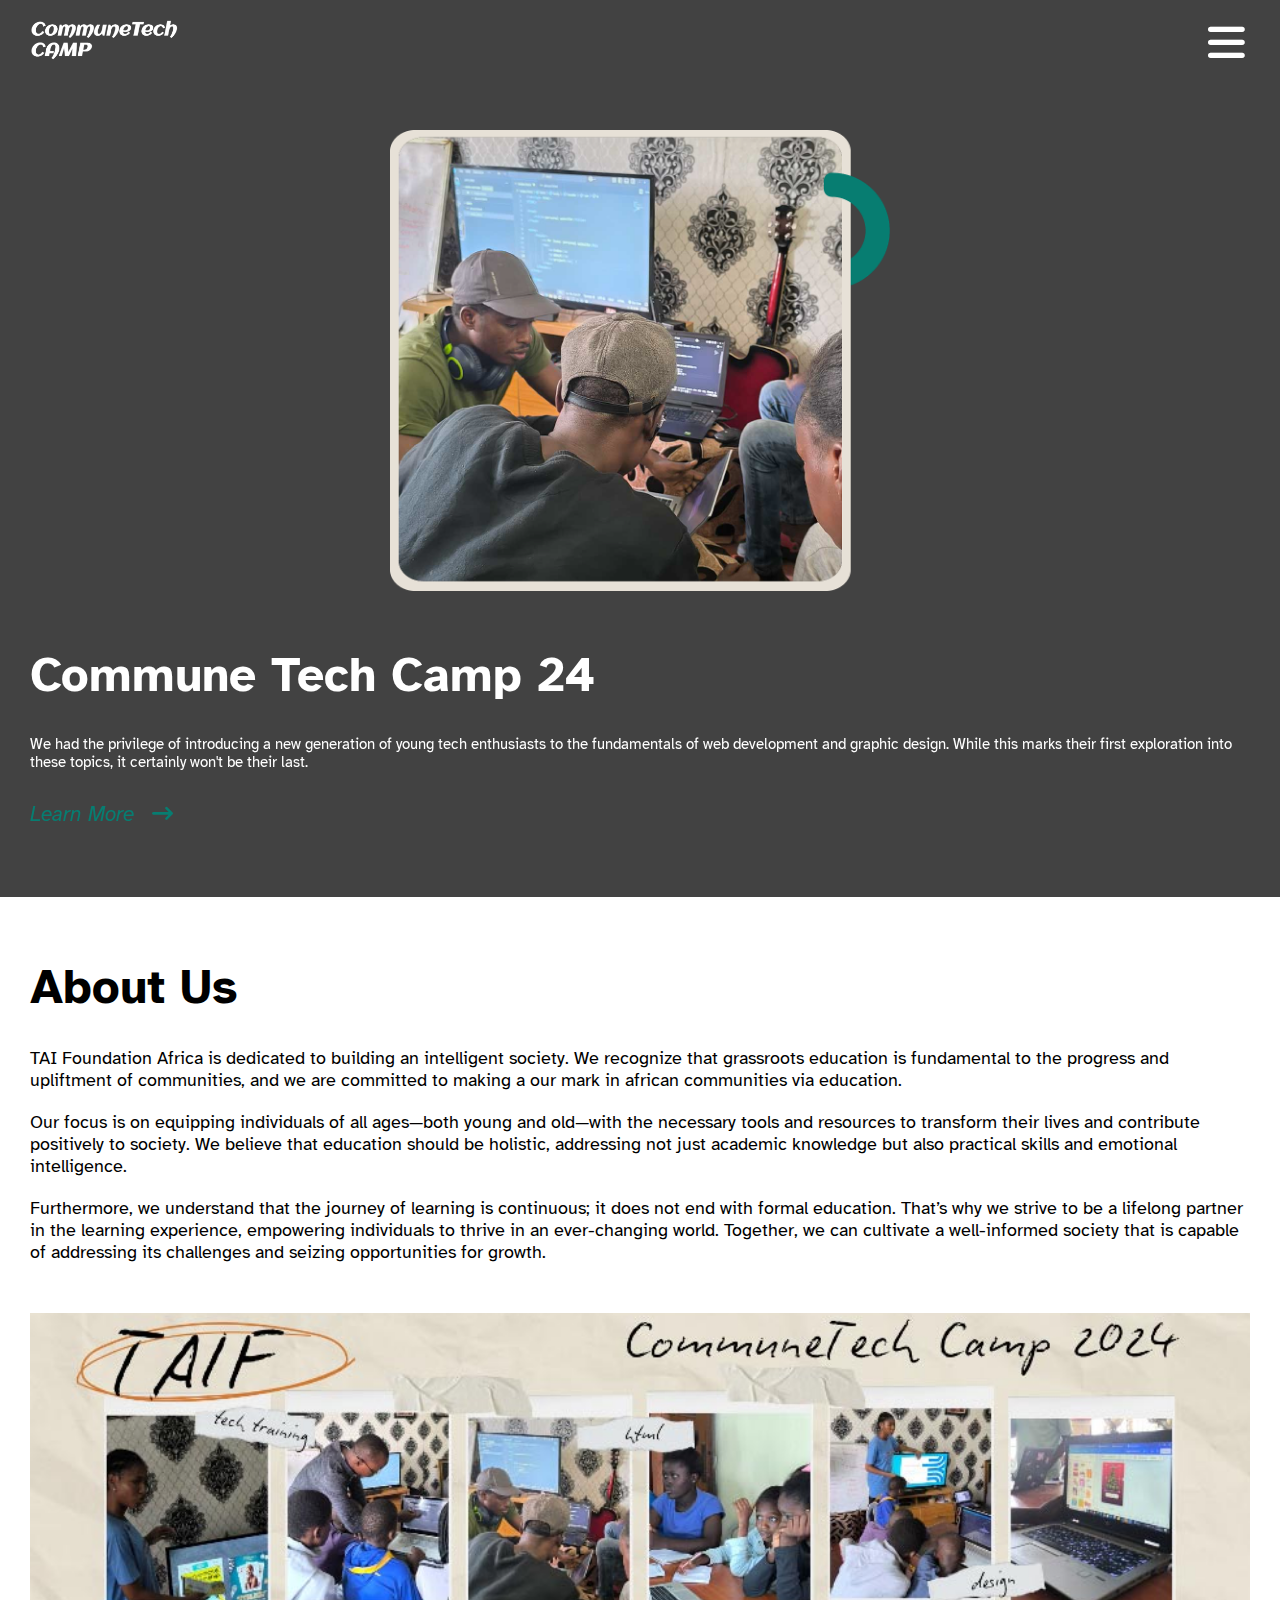
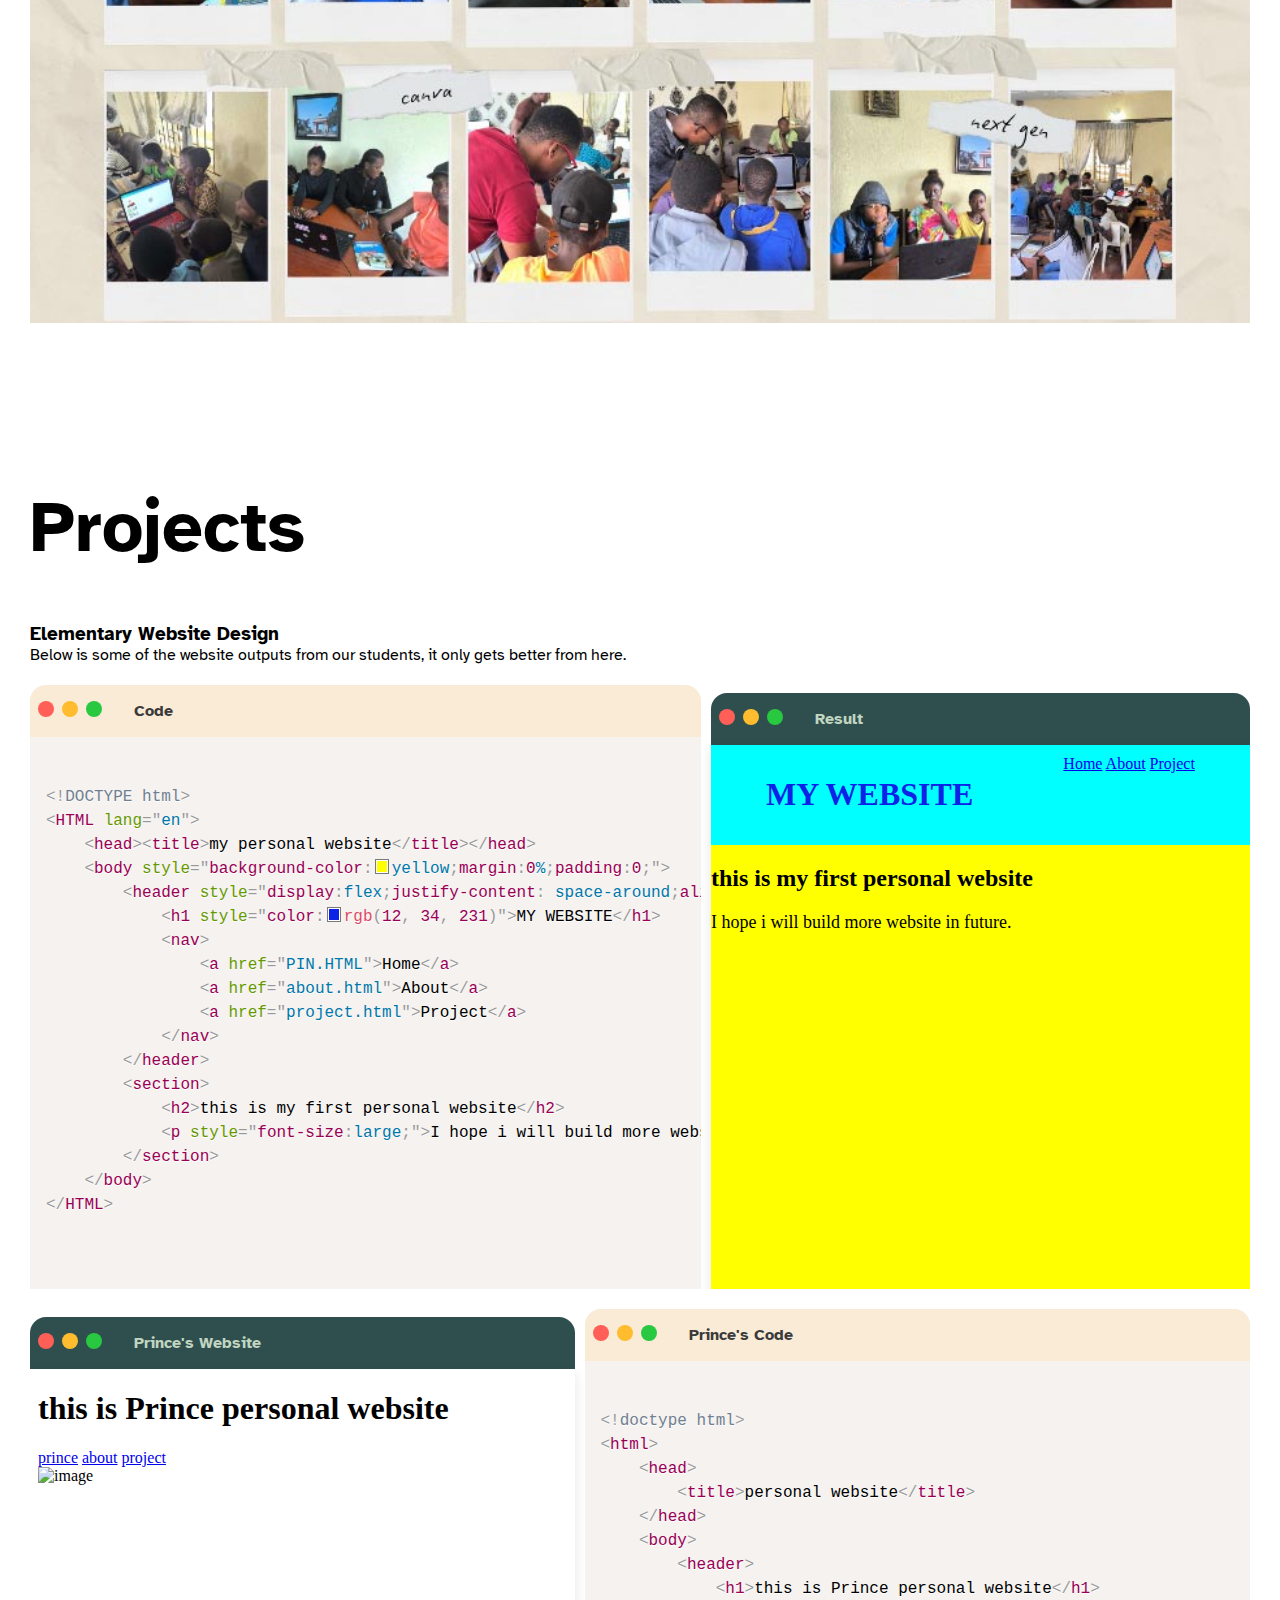
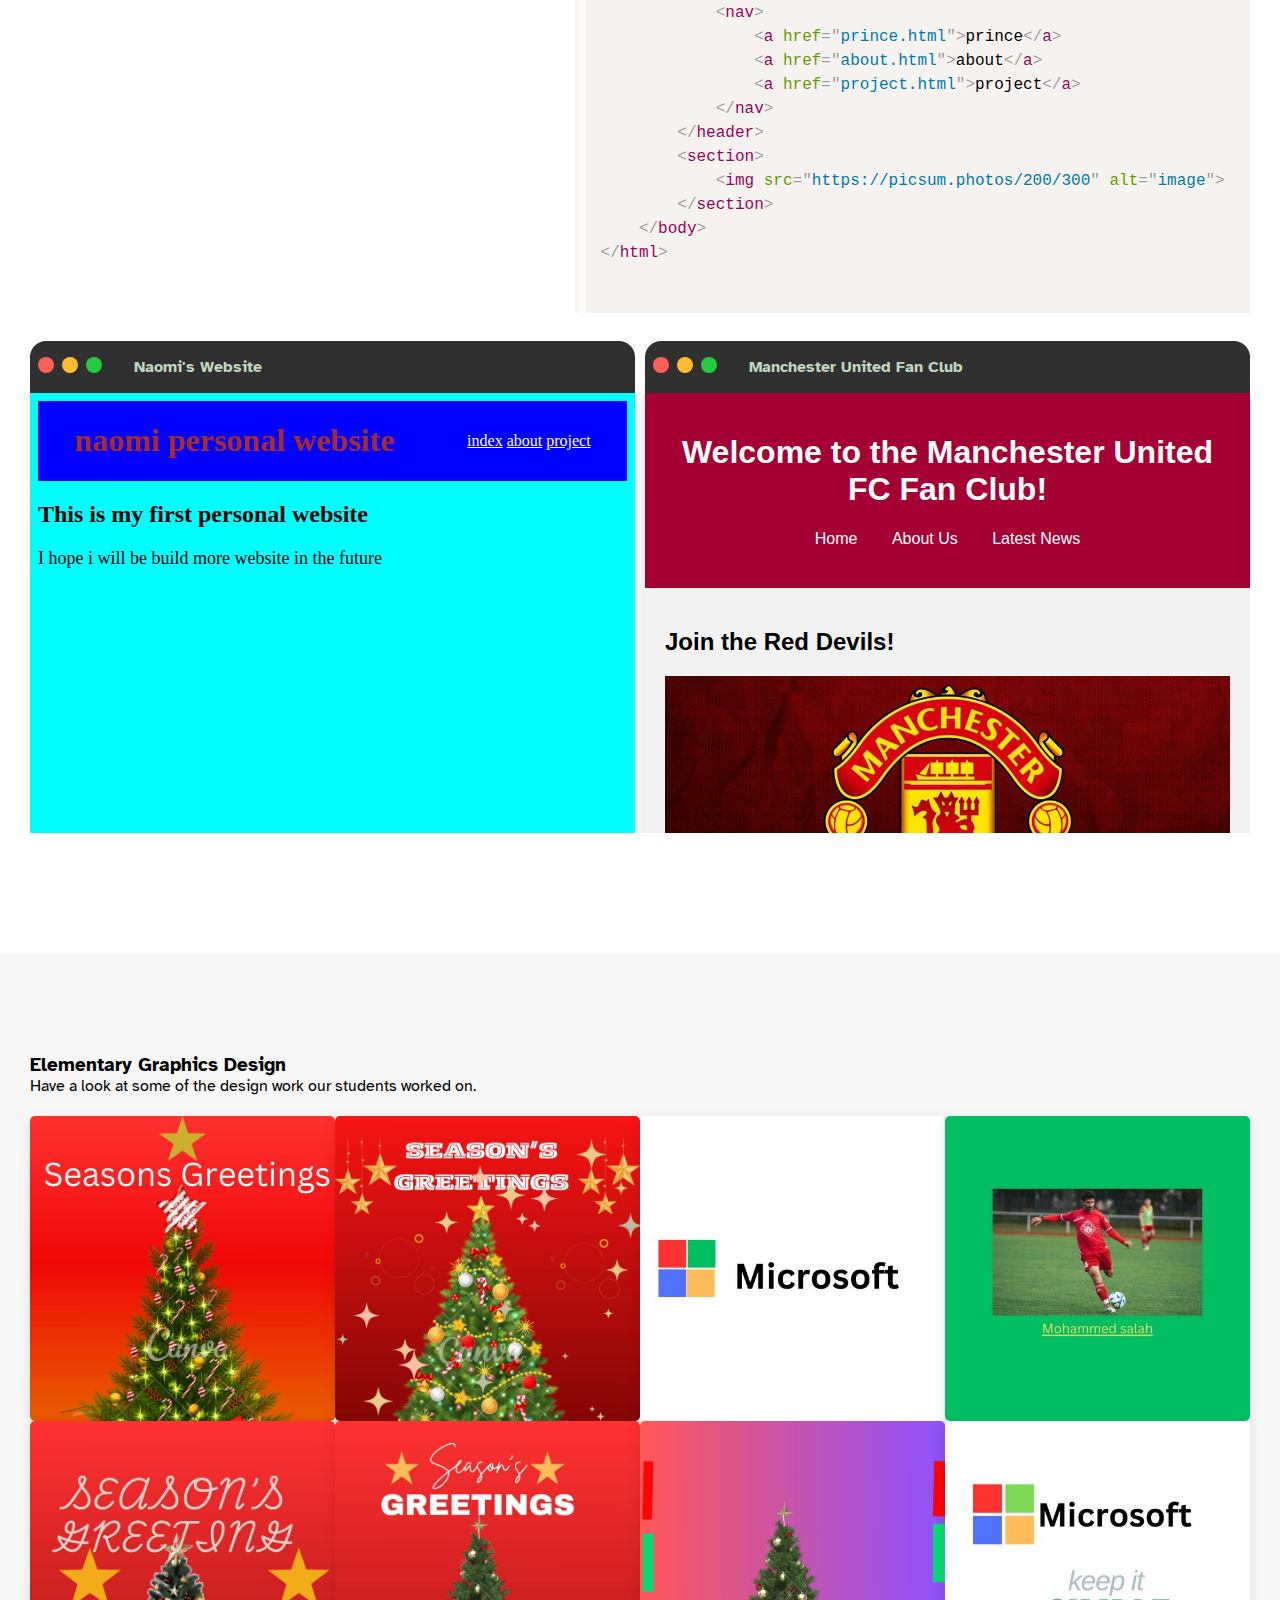
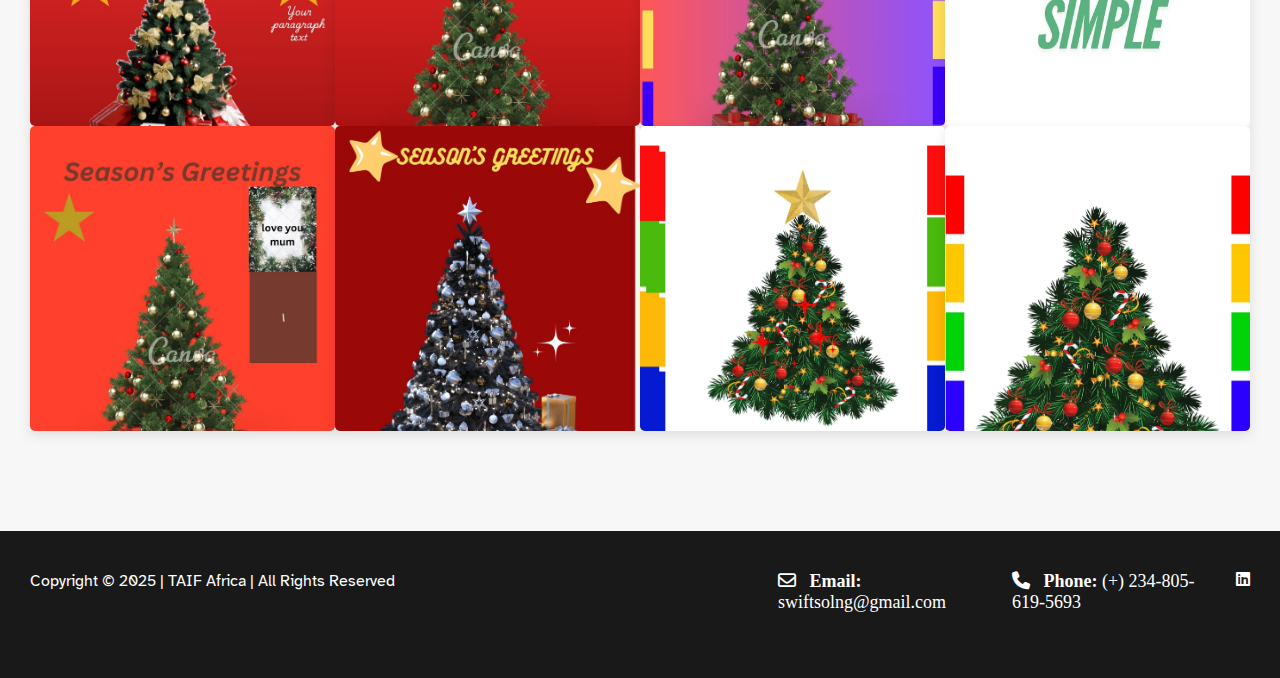
<file: index.html>
<!DOCTYPE html>
<html lang="en">

<head>
	<meta charset="UTF-8">
	<meta name="viewport" content="width=device-width, initial-scale=1.0">
	<title>Commune Tech Camp</title>
	<link rel="icon" type="image/png" href="images/ct-camp-icon.png">
	<link rel="preconnect" href="https://fonts.googleapis.com">
	<link rel="preconnect" href="https://fonts.gstatic.com" crossorigin>
	<link
		href="https://fonts.googleapis.com/css2?family=Atkinson+Hyperlegible:ital,wght@0,400;0,700;1,400;1,700&display=swap"
		rel="stylesheet">
	<link rel="stylesheet" href="fonts/fa/css/all.css">
	<link rel="stylesheet" href="style-global.css">
	<link rel="stylesheet" href="style.css">
	<link rel="stylesheet" href="style-responsive.css">
	<link rel="stylesheet" href="css/prism.css">
	<link rel="stylesheet" href="css/custom.css">
	<script src="js/jquery.js"></script>
	<script src="js/scripts.js"></script>
	<script src="form/contactform.js"></script>
	<script src="js/prism.js"></script>
</head>

<body id="home">


	<header class="page-header">
		<div class="container flex-sb-aic">

			<a href="#" class="logo">
				<img src="images/ct-camp-logo-white.webp" alt="ct-camp logo">
			</a>

			<div class="menublock">
				<a href="javascript:void();" class="showmenu"><i class="fa-solid fa-bars"></i></a>
				<a href="javascript:void();" class="hidemenu"><i class="fa-solid fa-xmark"></i></a>
				<nav id="headnav">
					<ul>
						<li class="active"><a href="#home">Home</a></li>
						<li><a href="#about">About</a></li>
						<li><a href="#web-projects">Web Projects</a></li>
						<li><a href="#design-projects">Design Projects</a></li>
					</ul>
				</nav>
			</div>

		</div>
	</header>
	<!--header-->

	<section class="banner">
		<div class="container banner-content">

			<div class="visual">
				<img src="images/ct-camp-banner-image@0.5x.webp" alt="communetech camp" class="img-default">
			</div>
			<div class="text">
				<h1>Commune Tech Camp 24</h1>
				<p>
					We had the privilege of introducing a new generation of young tech enthusiasts to the fundamentals
					of web development and graphic design. While this marks their first exploration into these topics,
					it certainly won't be their last.
				</p>
				<a href="#about">Learn More &nbsp; <i class="fa-solid fa-arrow-right-long"></i></a>
			</div>


		</div>
	</section>
	<!--banner-->

	<section class="about" id="about">
		<div class="container">


			<div class="text flex-sb">
				<h2>About Us</h2>
				<div class="para">
					<p>
						TAI Foundation Africa is dedicated to building an intelligent society. We recognize that
						grassroots education is fundamental to the progress and upliftment of communities, and we are
						committed to making a our mark in african communities via education.</p>
					<p>
						Our focus is on equipping individuals of all ages—both young and old—with the necessary tools
						and resources to transform their lives and contribute positively to society. We believe that
						education should be holistic, addressing not just academic knowledge but also practical skills
						and emotional intelligence.
					</p>
					<p>
						Furthermore, we understand that the journey of learning is continuous; it does not end with
						formal education. That’s why we strive to be a lifelong partner in the learning experience,
						empowering individuals to thrive in an ever-changing world. Together, we can cultivate a
						well-informed society that is capable of addressing its challenges and seizing opportunities for
						growth.
					</p>
				</div>
			</div>


			<div class="visual">
				<img src="images/communetech-camp-2024-collage.jpg" alt="" class="fit">
			</div>


		</div>
	</section>
	<!--about-->

	<section class="web-projects" id="web-projects">
		<div class="container">
			<h2>Projects</h2>
			<div class="text">
				<h3>Elementary Website Design</h3>
				<p>Below is some of the website outputs from our students, it only gets better from here.</p>
			</div>

			<br />
			<div>
				<div class="project-container">
					<div class="project-code-container">
						<div class="code-container-header">
							<div class="menu-button-group">
								<a href="#" class="red"></a>
								<a href="#" class="yellow"></a>
								<a href="#" class="green"></a>
							</div>
							<div class="header-title">
								<h4>Code</h4>
							</div>
						</div>
						<div class="code-container-body">
							<pre>
						<code class="language-html">
&lt;!DOCTYPE html&gt;
&lt;HTML lang=&quot;en&quot;&gt;
	&lt;head&gt;&lt;title&gt;my personal website&lt;/title&gt;&lt;/head&gt;
	&lt;body style=&quot;background-color:yellow;margin:0%;padding:0;&quot;&gt;
		&lt;header style=&quot;display:flex;justify-content: space-around;align-items: centre;background-color: aqua;padding: 10px;&quot;&gt; 
			&lt;h1 style=&quot;color:rgb(12, 34, 231)&quot;&gt;MY WEBSITE&lt;/h1&gt;
			&lt;nav&gt;
				&lt;a href=&quot;PIN.HTML&quot;&gt;Home&lt;/a&gt; 
				&lt;a href=&quot;about.html&quot;&gt;About&lt;/a&gt; 
				&lt;a href=&quot;project.html&quot;&gt;Project&lt;/a&gt;
			&lt;/nav&gt; 
		&lt;/header&gt; 
		&lt;section&gt; 
			&lt;h2&gt;this is my first personal website&lt;/h2&gt; 
			&lt;p style=&quot;font-size:large;&quot;&gt;I hope i will build more website in future.&lt;/p&gt; 
		&lt;/section&gt; 
	&lt;/body&gt; 
&lt;/HTML&gt;
						</code>
					</pre>
						</div>
					</div>
					<div class="project-result-container">
						<div class="result-inner-container">
							<div class="result-container-header">
								<div class="menu-button-group">
									<a href="#" class="red"></a>
									<a href="#" class="yellow"></a>
									<a href="#" class="green"></a>
								</div>
								<div class="header-title">
									<h4>Result</h4>
								</div>
							</div>
							<embed src="projects/project-01/PIN.HTML" type="" class="result-embed">
						</div>
					</div>
				</div>

				<br />

				<div class="project-container">
					<div class="project-result-container">
						<div class="result-inner-container">
							<div class="result-container-header">
								<div class="menu-button-group">
									<a href="#" class="red"></a>
									<a href="#" class="yellow"></a>
									<a href="#" class="green"></a>
								</div>
								<div class="header-title">
									<h4>Prince's Website</h4>
								</div>
							</div>
							<embed src="projects/project-02/prince.html" type="" class="result-embed">
						</div>
					</div>
					<div class="project-code-container">
						<div class="code-container-header">
							<div class="menu-button-group">
								<a href="#" class="red"></a>
								<a href="#" class="yellow"></a>
								<a href="#" class="green"></a>
							</div>
							<div class="header-title">
								<h4>Prince's Code</h4>
							</div>
						</div>
						<pre>
						<code class="language-html">
&lt;!doctype html&gt;
&lt;html&gt;
	&lt;head&gt;
		&lt;title&gt;personal website&lt;/title&gt;
	&lt;/head&gt;
	&lt;body&gt;
		&lt;header&gt;
			&lt;h1&gt;this is Prince personal website&lt;/h1&gt;
			&lt;nav&gt;
				&lt;a href=&quot;prince.html&quot;&gt;prince&lt;/a&gt;
				&lt;a href=&quot;about.html&quot;&gt;about&lt;/a&gt;
				&lt;a href=&quot;project.html&quot;&gt;project&lt;/a&gt;
			&lt;/nav&gt;
		&lt;/header&gt;
		&lt;section&gt;
			&lt;img src=&quot;https://picsum.photos/200/300&quot; alt=&quot;image&quot;&gt;
		&lt;/section&gt;
	&lt;/body&gt;
&lt;/html&gt;			</code>
					</pre>
					</div>
				</div>

				<br />

				<div class="project-container type-2">
					<div class="project-result-container">
						<div class="result-inner-container">
							<div class="result-container-header">
								<div class="menu-button-group">
									<a href="#" class="red"></a>
									<a href="#" class="yellow"></a>
									<a href="#" class="green"></a>
								</div>
								<div class="header-title">
									<h4>Naomi's Website</h4>
								</div>
							</div>
							<embed src="projects/project-03/index.html" type="" class="result-embed">
						</div>
					</div>
					<div class="project-result-container">
						<div class="result-inner-container">
							<div class="result-container-header">
								<div class="menu-button-group">
									<a href="#" class="red"></a>
									<a href="#" class="yellow"></a>
									<a href="#" class="green"></a>
								</div>
								<div class="header-title">
									<h4>Manchester United Fan Club</h4>
								</div>
							</div>
							<embed src="projects/sample-project/index.html" type="" class="result-embed">
						</div>
					</div>
				</div>

			</div>
			<br />

		</div>
	</section>
	<!--web projects-->

	<section class="design-projects" id="design-projects">
		<div class="container">
			<div class="text">
				<h3>Elementary Graphics Design</h3>
				<p>Have a look at some of the design work our students worked on.</p>
				<br>
			</div>
			<div>
				<div class="image-project-row">
					<div>
						<a href="javascript:void(0);">
							<img class="project-image" id="image-01" src="projects/graphics/seasons-greetings-from-emmanuel.jpg"
								alt="Design Project: Seasons greetings from emmanuel" />
						</a>
					</div>

					<div><a href="javascript:void(0);">
							<img class="project-image" id="image-02" src="projects/graphics/seasons-greetings-mummy.jpg" alt="Design Project: Seasons greetings mummy">
						</a>
					</div>
					<div>
						<a href="javascript:void(0);">
							<img class="project-image" src="projects/graphics/microsoft.jpg" alt="Design Project: Microsoft">
						</a>
					</div>
					<div>
						<a href="javascript:void(0);">
							<img class="project-image" src="projects/graphics/Fake Salah.jpg" alt="Design Project: Fake salah">
						</a>
					</div>
				</div>
				<div class="image-project-row">
					<div>
						<a href="javascript:void(0);">
							<img class="project-image" src="projects/graphics/COM.jpg" alt="Design Project: COM">
						</a>
					</div>

					<div>
						<a href="javascript:void(0);"
							rel="noopener noreferrer">
							<img class="project-image" src="projects/graphics/compliment of the season-from-samuel.jpg" alt="Design Project: Compliments of the season from samuel">
						</a>
					</div>
					<div>
						<a href="javascript:void(0);">
							<img class="project-image" src="projects/graphics/Merry Christmas Fadirat-Kenny-Mamoud.jpg" alt="Design Project: Merry christmas from fadirat, kenny and mamoud">
						</a>
					</div>
					<div>
						<a href="javascript:void(0);">
							<img class="project-image" src="projects/graphics/microsoft-keep-it-simple.jpg" alt="Design Project: Microsoft keep it simple" />
						</a>
					</div>
				</div>
				<div class="image-project-row">
					<div>
						<a href="javascript:void(0);"
							rel="noopener noreferrer">
							<img class="project-image" src="projects/graphics/Seasons greetings from fuwad4.jpg" alt="Design Project: Seasons greetings from fuwad">
						</a>
					</div>

					<div>
						<a href="javascript:void(0);">
							<img class="project-image" src="projects/graphics/SEASONS GREETINGS to mum and dad.jpg" alt="Design Project: Seasons greetings to mum and dad">
						</a>
					</div>
					<div>
						<a href="javascript:void(0);">
							<img class="project-image" src="projects/graphics/SHIELD-merry-christmas.jpg" alt="Design Project: SHIELD merry christmas">
						</a>
					</div>
					<div>
						<a href="javascript:void(0);">
							<img  class="project-image" src="projects/graphics/Merry Christmas - Rachel and Naomi's Design.jpg" alt="Design Project: Merry christmas - rachel and naomi's design " />
						</a>
					</div>
				</div>
			</div>
			<!-- The Modal -->
			<div id="image-modal" class="modal">
				<!-- The Close Button -->
				<span class="close">&times;</span>
				<!-- Modal Content (The Image) -->
				<img class="modal-content" id="img-container">
				<!-- Modal Caption (Image Text) -->
				<div id="caption"></div>
			</div>
		</div>
	</section>
	<!--design projects-->

	<footer>
		<div class="container">
			<div class="copyright">Copyright &copy; 2025 | <a href="#">TAIF Africa</a> | All Rights Reserved</div>
			<div class="social">
				<a href="https://www.linkedin.com/posts/afeibukun_taifafrica-bootcamp-webdevelopment-activity-7275628106722271233-e2s8?utm_source=share&utm_medium=member_desktop"
					target="_blank"><i class="fa-brands fa-linkedin"></i></a>
			</div>
		</div>
		<div>
			<div class="contact-info">
				<ul>
					<li>
						<a href="mailto:swiftsolng@gmail.com"><i class="fa-regular fa-envelope"></i> &nbsp;
							<strong>Email:</strong>
							swiftsolng@gmail.com</a>
					</li>
					<li>
						<a href="tel:+234-805-619-5693"><i class="fa-solid fa-phone"></i> &nbsp;
							<strong>Phone:</strong> (+) 234-805-619-5693</a>
					</li>
				</ul>
			</div>
		</div>
	</footer>
	<!--footer-->
	<script src="js/custom.js"></script>
</body>

</html>
</file>
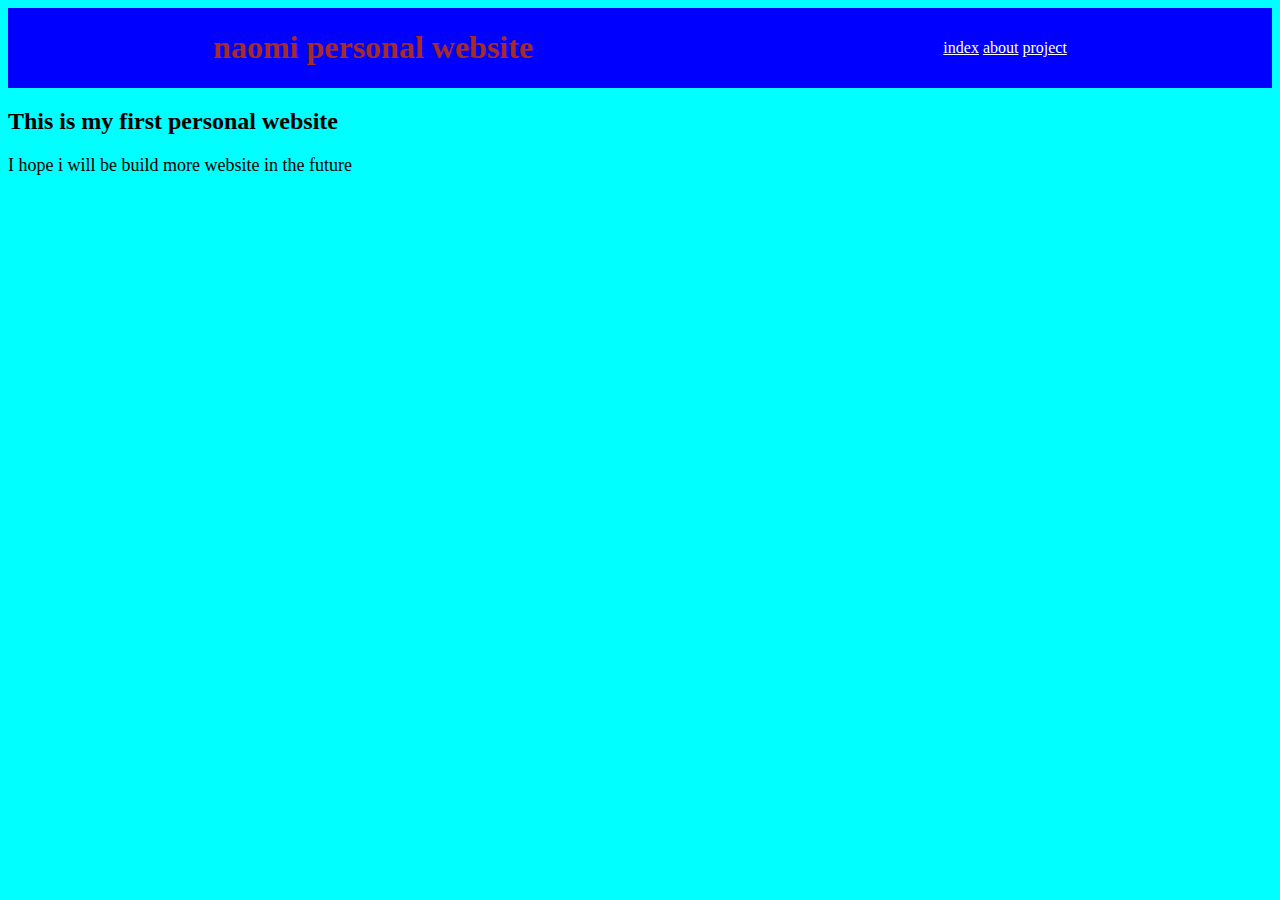
<file: projects/project-03/index.html>
<!DOCTYPE html>
<html>

<head>
    <title> my personal website </title>
</head>

<body style="background-color:aqua;">
    <header style="display: flex;justify-content: space-around;align-items: center;background-color: blue;">
        <h1 style="color: brown;">naomi personal website</h1>
        <nav style="color:white;">
            <a href="index.html" style="color:white;">index</a>
            <a href="about.html" style="color:white;">about</a>
            <a href="project.html" style="color:white;"> project</a>
        </nav>
    </header>

    <section>
        <h2> This is my first personal website</h2>
        <p style="font-size: large;"> I hope i will be build more website in the future </p>
    </section>

</body>

</html>
</file>
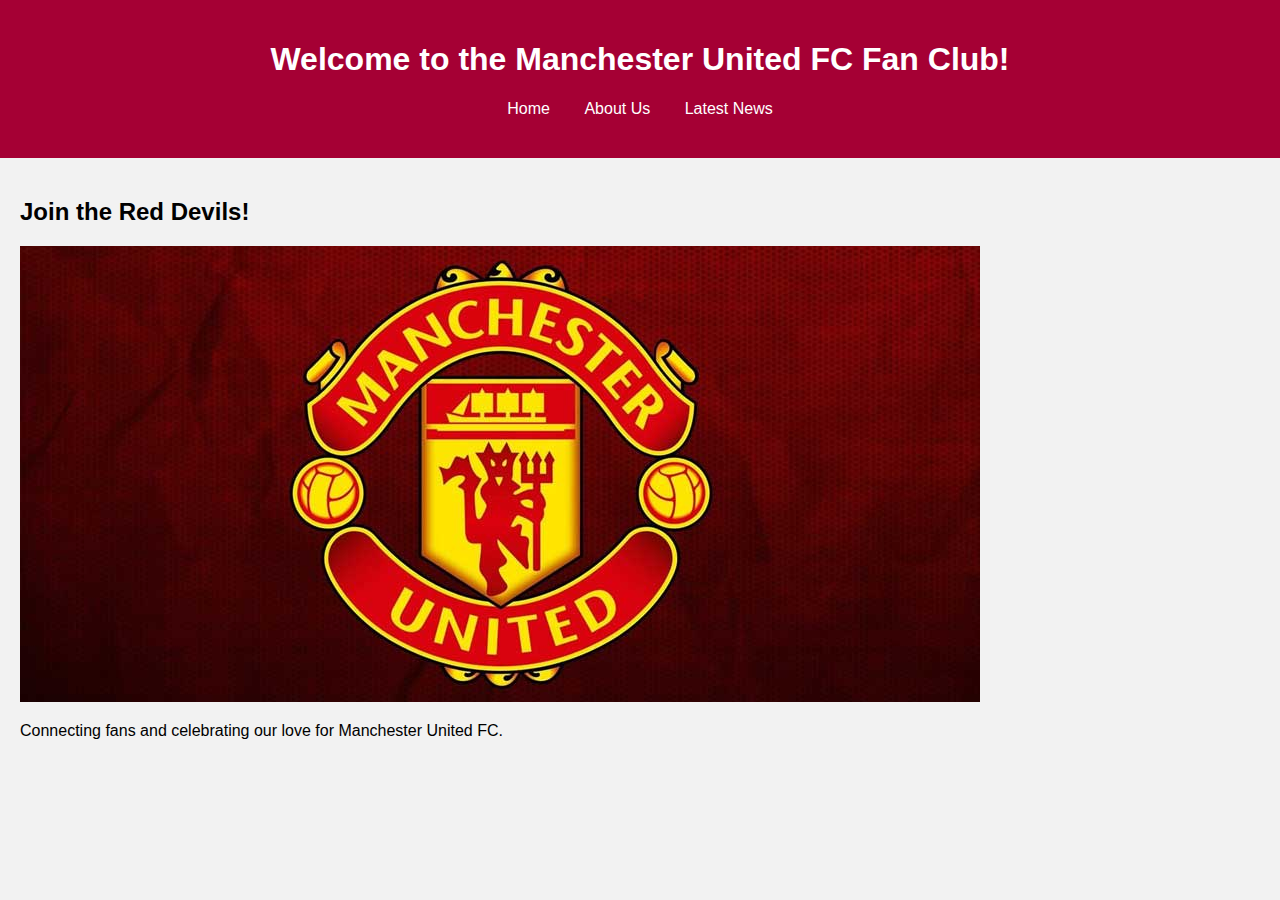
<file: projects/sample-project/index.html>
<!DOCTYPE html>
<html lang="en">
<head>
    <meta charset="UTF-8">
    <meta name="viewport" content="width=device-width, initial-scale=1.0">
    <title>Manchester United FC Fan Club</title>
    <style>
        body {
            font-family: Arial, sans-serif;
            margin: 0;
            padding: 0;
            background-color: #f2f2f2;
        }
        header {
            background: #A50034;
            color: #fff;
            padding: 20px;
            text-align: center;
        }
        nav {
            margin: 20px 0;
        }
        nav a {
            margin: 0 15px;
            color: #fff;
            text-decoration: none;
        }
        section {
            padding: 20px;
        }
        img {
            max-width: 100%;
            height: auto;
        }
    </style>
</head>
<body>
    <header>
        <h1>Welcome to the Manchester United FC Fan Club!</h1>
        <nav>
            <a href="index.html">Home</a>
            <a href="about.html">About Us</a>
            <a href="news.html">Latest News</a>
        </nav>
    </header>
    <section>
        <h2>Join the Red Devils!</h2>
        <img src="images/man-united-wallpaper.jpg" alt="Manchester United Team">
        <p>Connecting fans and celebrating our love for Manchester United FC.</p>
    </section>
</body>
</html>
</file>
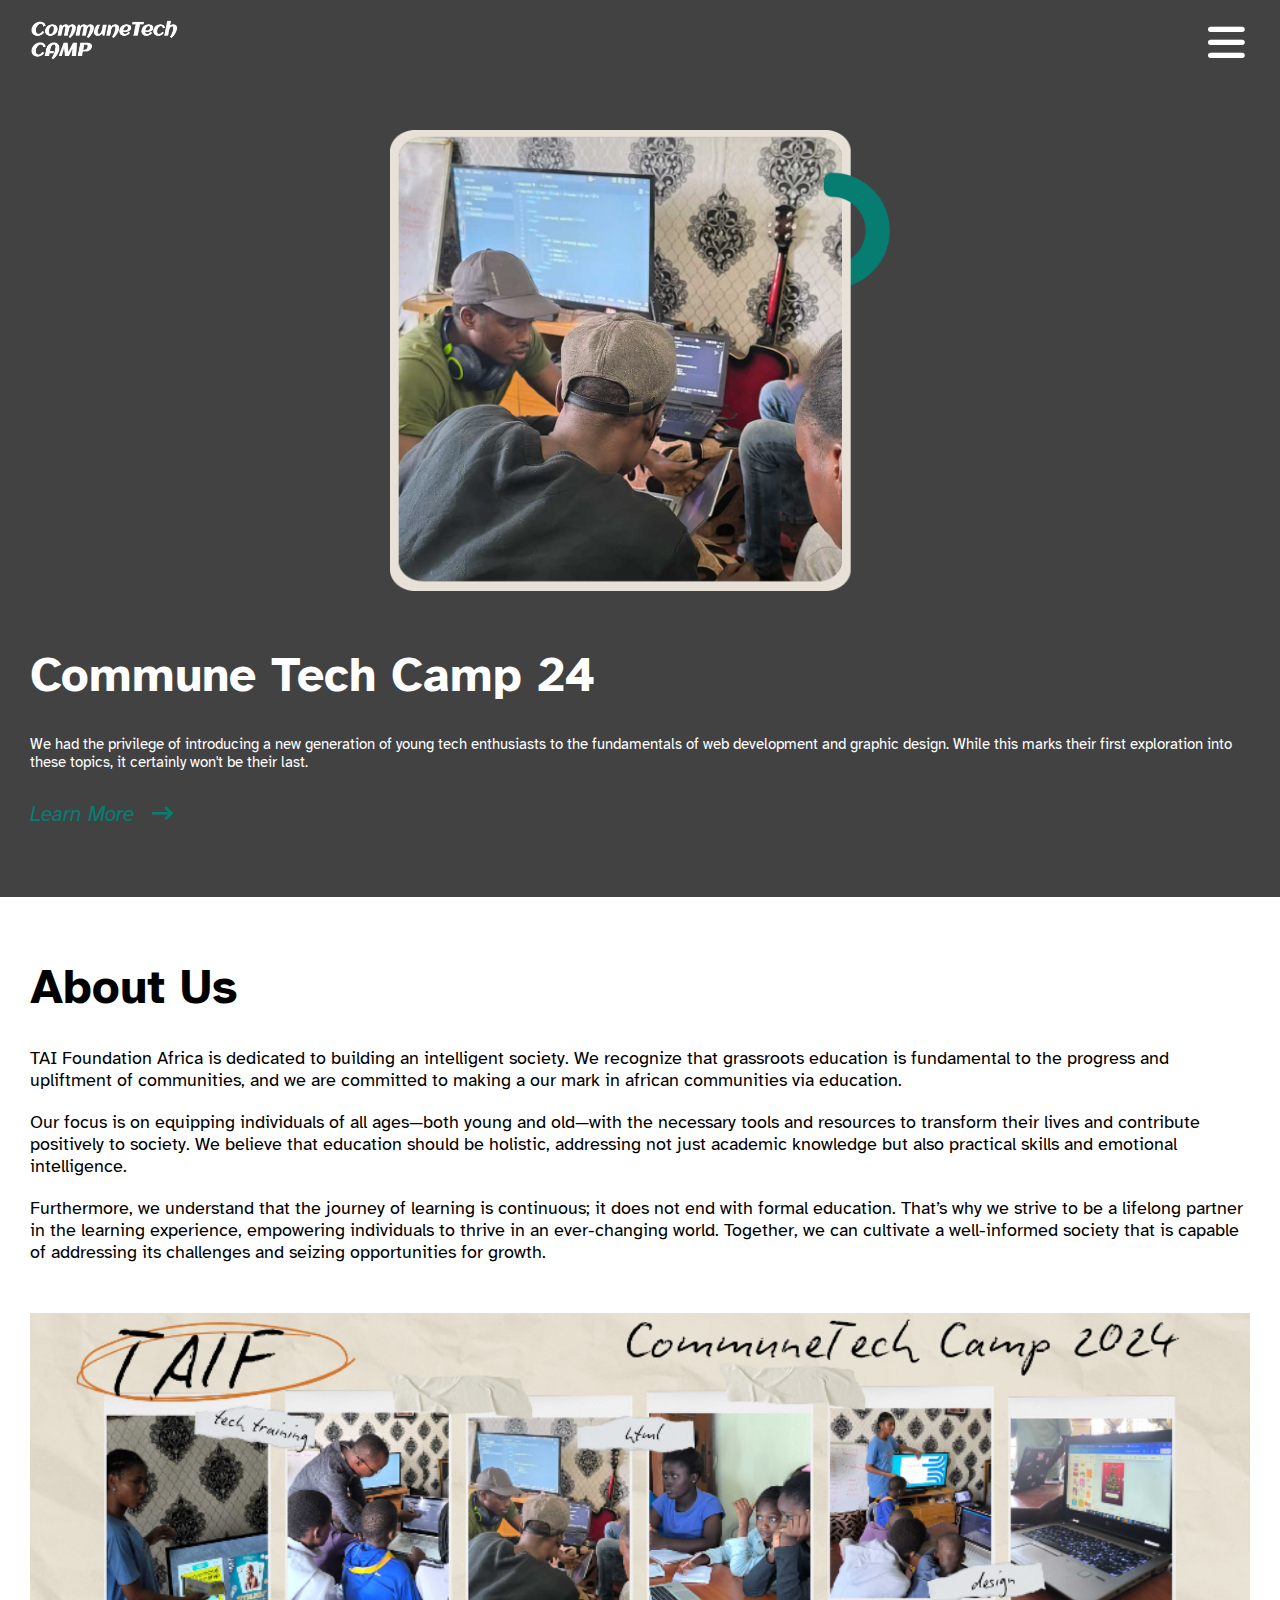
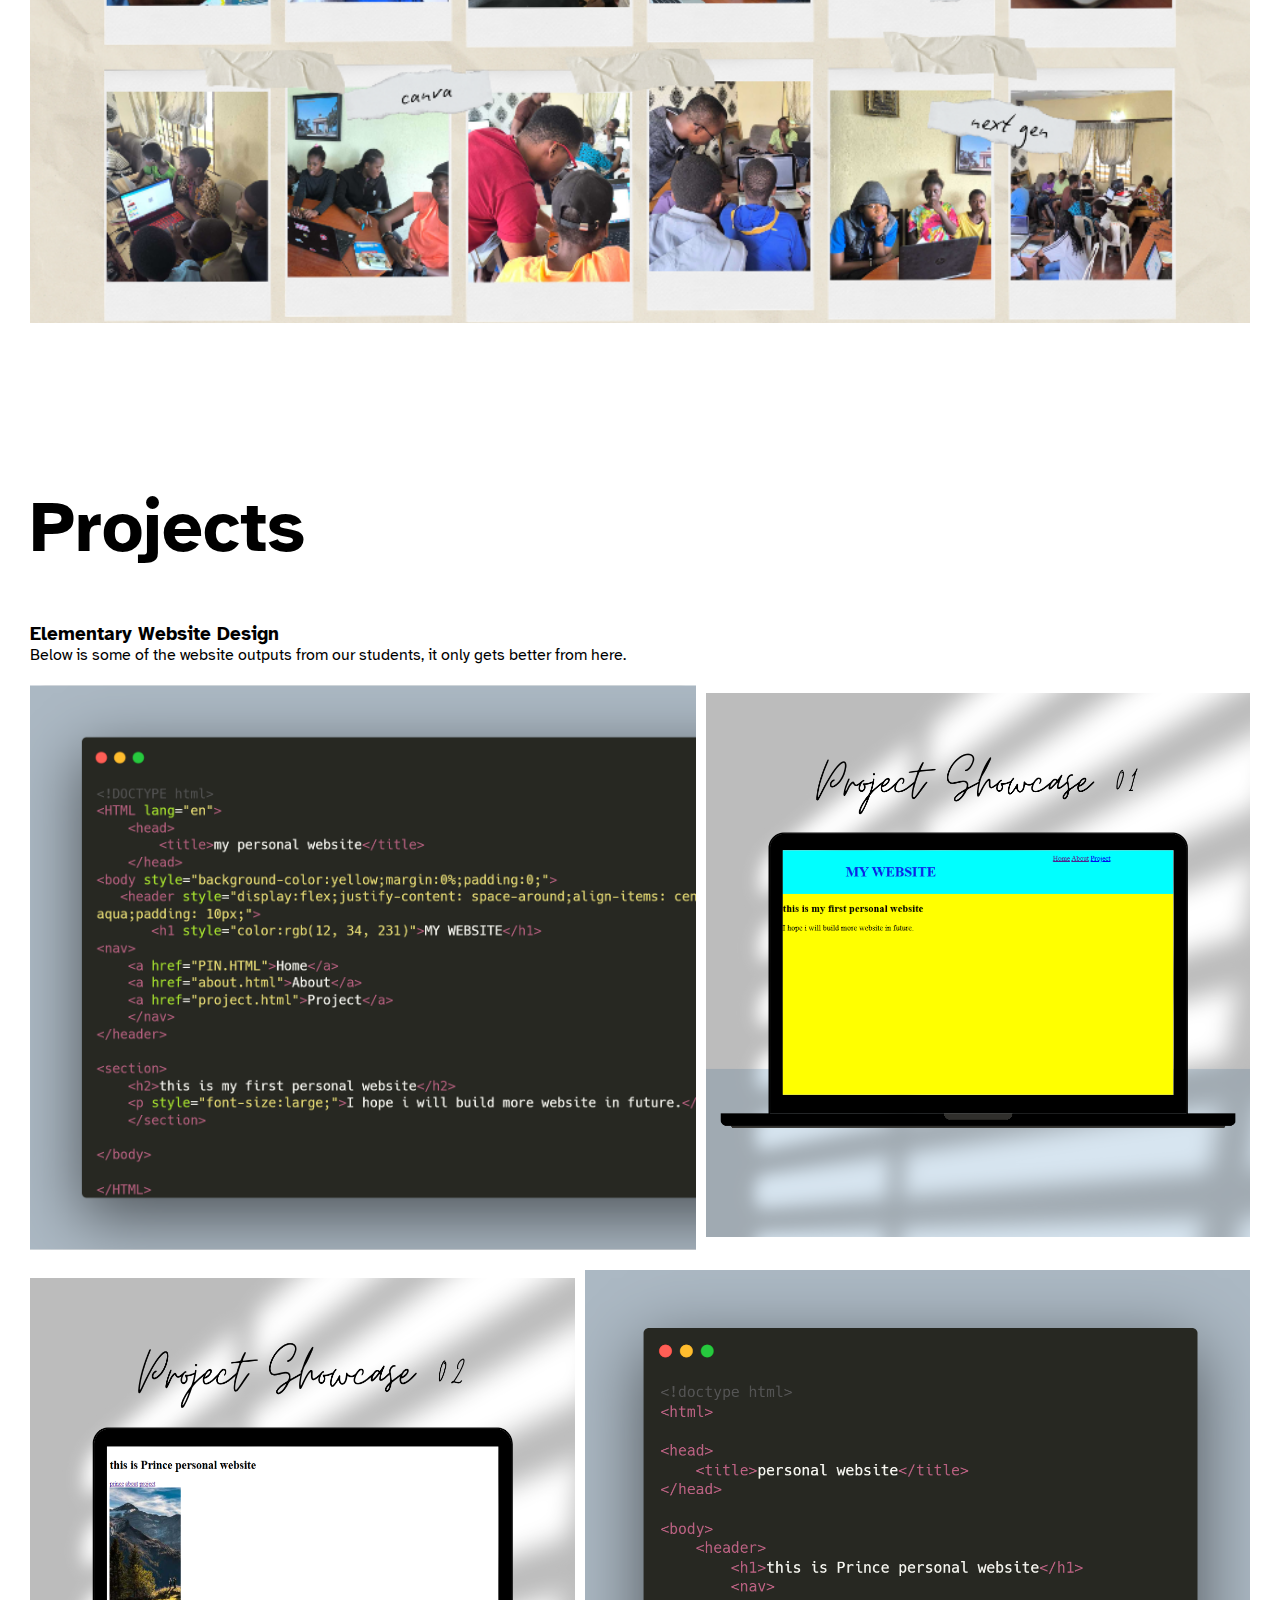
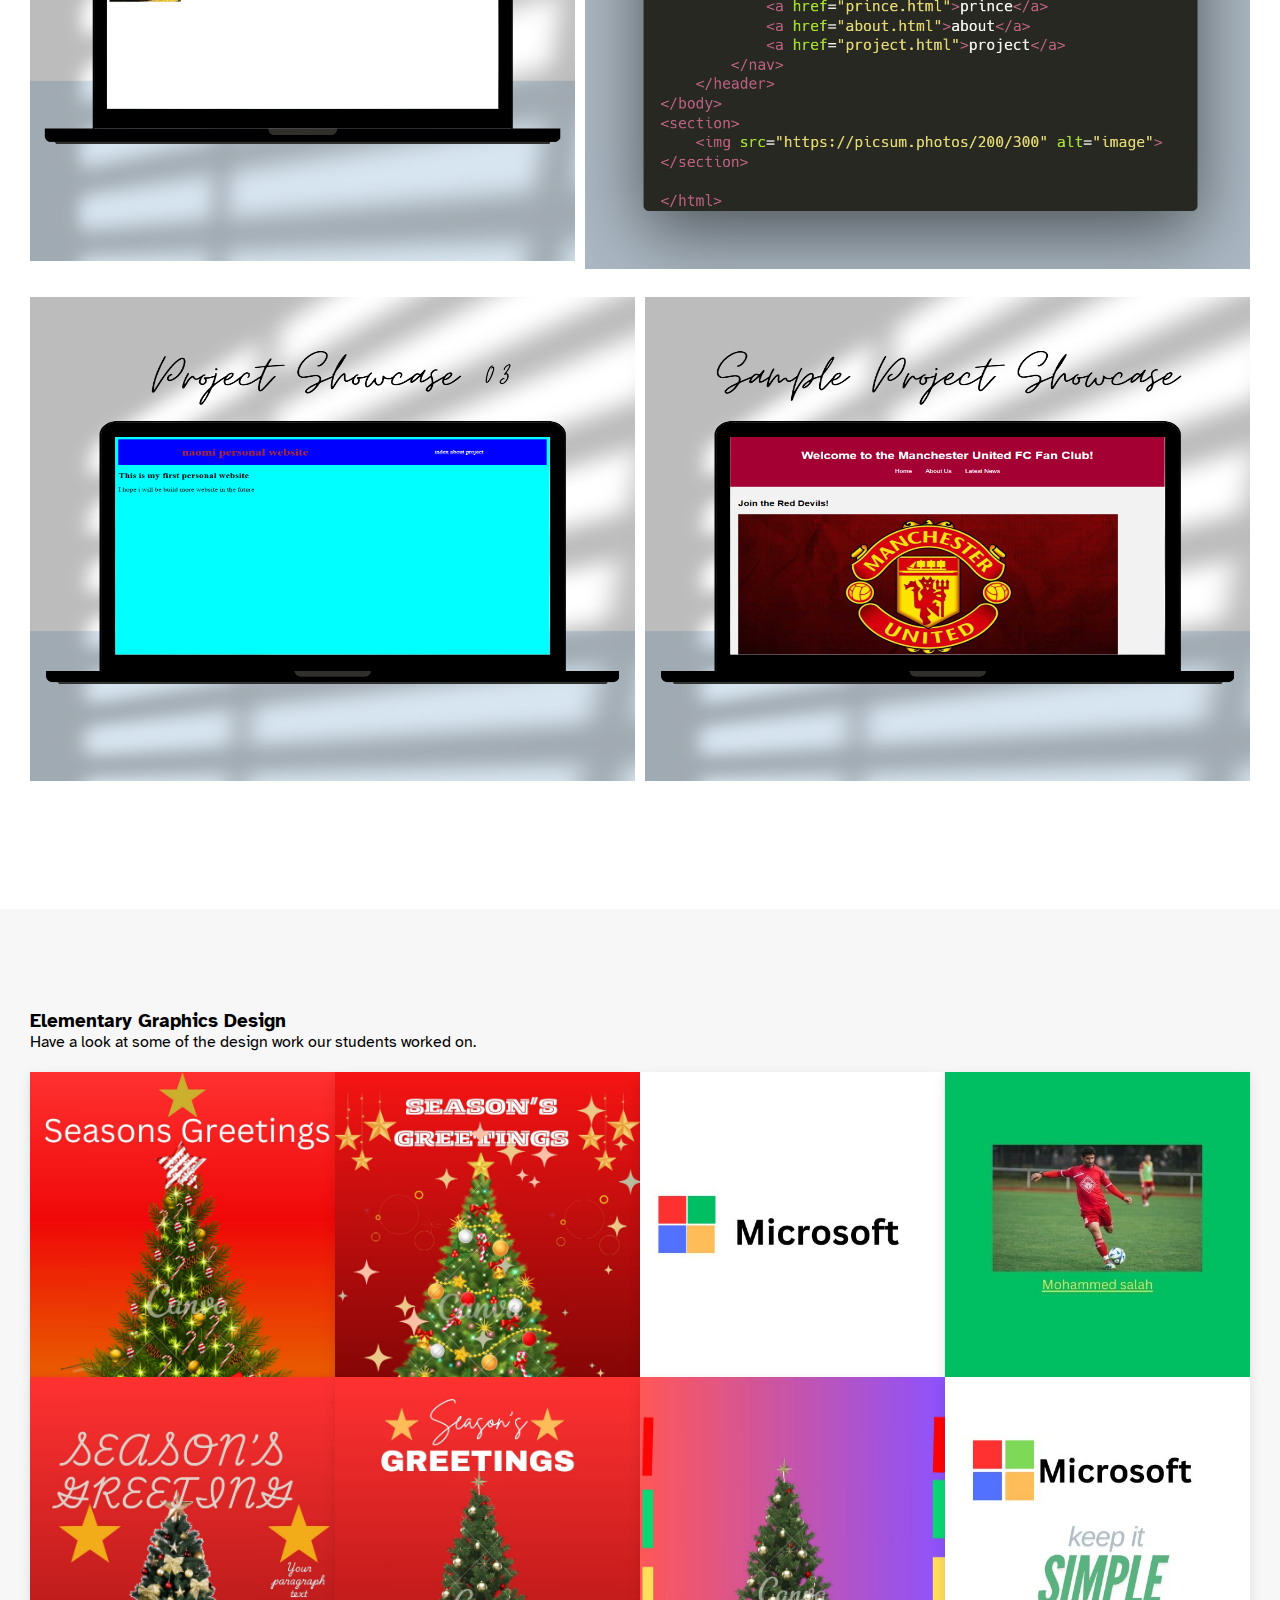
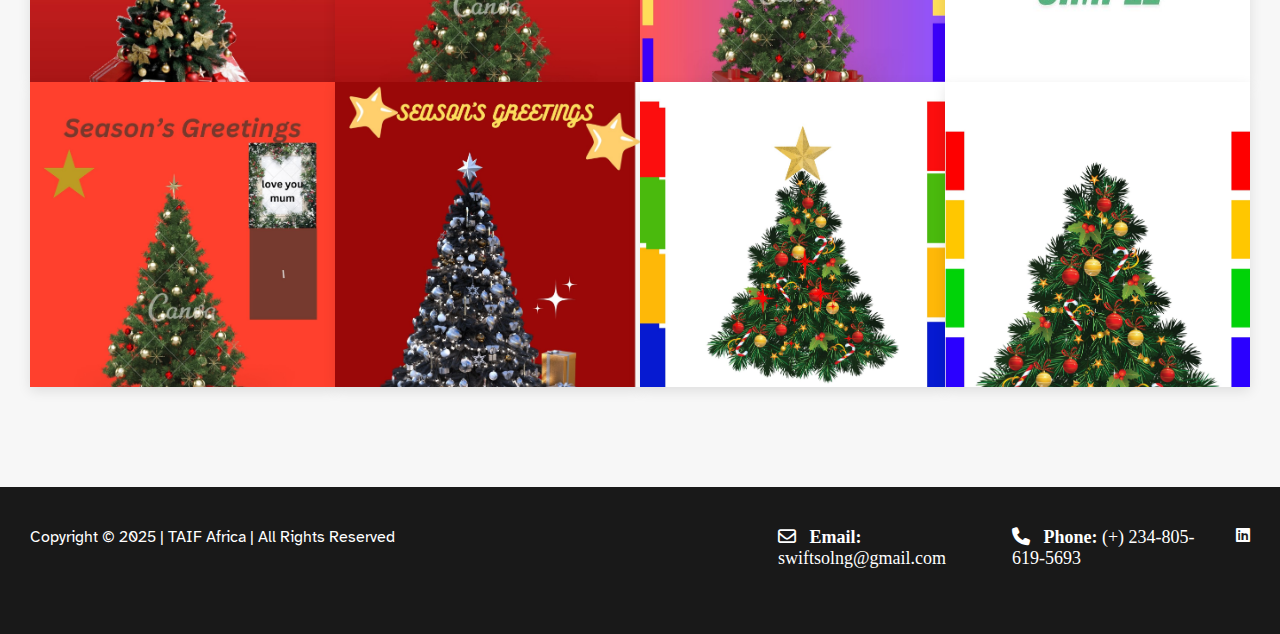
<file: index-02.html>
<!DOCTYPE html>
<html lang="en">

<head>
	<meta charset="UTF-8">
	<meta name="viewport" content="width=device-width, initial-scale=1.0">
	<title>Commune Tech Camp</title>
	<link rel="icon" type="image/png" href="images/ct-camp-icon.png">
	<link rel="preconnect" href="https://fonts.googleapis.com">
	<link rel="preconnect" href="https://fonts.gstatic.com" crossorigin>
	<link
		href="https://fonts.googleapis.com/css2?family=Atkinson+Hyperlegible:ital,wght@0,400;0,700;1,400;1,700&display=swap"
		rel="stylesheet">
	<link rel="stylesheet" href="fonts/fa/css/all.css">
	<link rel="stylesheet" href="style-global.css">
	<link rel="stylesheet" href="style.css">
	<link rel="stylesheet" href="style-responsive.css">
	<link rel="stylesheet" href="/css/prism.css">
	<link rel="stylesheet" href="/css/custom.css">
	<script src="js/jquery.js"></script>
	<script src="js/scripts.js"></script>
	<script src="form/contactform.js"></script>
	<script src="js/prism.js"></script>
</head>

<body id="home">



	<header>
		<div class="container flex-sb-aic">

			<a href="#" class="logo">
				<img src="images/ct-camp-logo-white.png" alt="">
			</a>

			<div class="menublock">
				<a href="javascript:void();" class="showmenu"><i class="fa-solid fa-bars"></i></a>
				<a href="javascript:void();" class="hidemenu"><i class="fa-solid fa-xmark"></i></a>
				<nav id="headnav">
					<ul>
						<li class="active"><a href="#home">Home</a></li>
						<li><a href="#about">About</a></li>
						<li><a href="#web-projects">Web Projects</a></li>
						<li><a href="#design-projects">Design Projects</a></li>
					</ul>
				</nav>
			</div>

		</div>
	</header>
	<!--header-->
	<section class="banner">
		<div class="container">

			<div class="visual">
				<img src="images/ct-camp-banner-image@1.5x.webp" alt="" class="img-default">
			</div>
			<div class="text">
				<h1>Commune Tech Camp 24</h1>
				<p>
					We had the privilege of introducing a new generation of young tech enthusiasts to the fundamentals
					of web development and graphic design. While this marks their first exploration into these topics,
					it certainly won't be their last.
				</p>
				<a href="#about">Learn More &nbsp; <i class="fa-solid fa-arrow-right-long"></i></a>
			</div>


		</div>
	</section>
	<!--banner-->

	<section class="about" id="about">
		<div class="container">


			<div class="text flex-sb">
				<h2>About Us</h2>
				<div class="para">
					<p>
						TAI Foundation Africa is dedicated to building an intelligent society. We recognize that
						grassroots education is fundamental to the progress and upliftment of communities, and we are
						committed to making a our mark in african communities via education.</p>
					<p>
						Our focus is on equipping individuals of all ages—both young and old—with the necessary tools
						and resources to transform their lives and contribute positively to society. We believe that
						education should be holistic, addressing not just academic knowledge but also practical skills
						and emotional intelligence.
					</p>
					<p>
						Furthermore, we understand that the journey of learning is continuous; it does not end with
						formal education. That’s why we strive to be a lifelong partner in the learning experience,
						empowering individuals to thrive in an ever-changing world. Together, we can cultivate a
						well-informed society that is capable of addressing its challenges and seizing opportunities for
						growth.
					</p>
				</div>
			</div>


			<div class="visual">
				<img src="images/communetech-camp-2024-collage.webp" alt="" class="fit">
			</div>


		</div>
	</section>
	<!--about-->

	<section class="web-projects" id="web-projects">
		<div class="container">
			<h2>Projects</h2>
			<div class="text">
				<h3>Elementary Website Design</h3>
				<p>Below is some of the website outputs from our students, it only gets better from here.</p>
			</div>

			<br />
			<div>
				<div class="project-container">
					<div class="project-code-container">
						<div class="code-image-container">
							<img src="images/project-code-01.png" alt="">
						</div>
					</div>
					<div class="project-result-container">
						<div class="result-inner-container">
							<div>
								<img src="images/project-showcase-01.png" alt="">
							</div>
						</div>
					</div>
				</div>

				<br />

				<div class="project-container">
					<div class="project-result-container">
						<div class="result-inner-container">
							<div class="result-image-container">
								<img src="images/project-showcase-02.png" alt="">
							</div>
						</div>
					</div>
					<div class="project-code-container">
						<div class="code-image-container" >
							<img src="images/project-code-02.png" alt="">
						</div>
					</div>
				</div>

				<br />

				<div class="project-container type-2">
					<div class="project-result-container">
						<div class="result-inner-container">
							<div class="result-image-container" >
								<img src="images/project-showcase-03.png" alt="">
							</div>
						</div>
					</div>
					<div class="project-result-container">
						<div class="result-inner-container">
							<div class="result-image-container">
								<img src="images/project-sample.png" alt="">
							</div>
						</div>
					</div>
				</div>

			</div>
			<br />

		</div>
	</section>
	<!--web projects-->

	<section class="design-projects" id="design-projects">
		<div class="container">
			<div class="text">
				<h3>Elementary Graphics Design</h3>
				<p>Have a look at some of the design work our students worked on.</p>
				<br>
			</div>
			<div>
				<div class="image-project-row">
					<div>
						<a href="/projects/graphics/seasons-greetings-from-emmanuel.jpg" target="_blank">
							<img src="/projects/graphics/seasons-greetings-from-emmanuel.jpg" alt="" />
						</a>
					</div>

					<div><a href="/projects/graphics/seasons-greetings-mummy.jpg" target="_blank">
							<img src="/projects/graphics/seasons-greetings-mummy.jpg" alt="">
						</a>
					</div>
					<div>
						<a href="/projects/graphics/microsoft.jpg" target="_blank" rel="noopener noreferrer">
							<img src="/projects/graphics/microsoft.jpg" alt="">
						</a>
					</div>
					<div>
						<a href="/projects/graphics/Fake Salah.jpg" target="_blank" rel="noopener noreferrer">
							<img src="/projects/graphics/Fake Salah.jpg" alt="">
						</a>
					</div>
				</div>
				<div class="image-project-row">
					<div>
						<a href="/projects/graphics/COM.jpg" target="_blank" rel="noopener noreferrer">
							<img src="/projects/graphics/COM.jpg" alt="">
						</a>
					</div>

					<div>
						<a href="/projects/graphics/compliment of the season-from-samuel.jpg" target="_blank"
							rel="noopener noreferrer">
							<img src="/projects/graphics/compliment of the season-from-samuel.jpg" alt="">
						</a>
					</div>
					<div>
						<a href="/projects/graphics/Merry Christmas Fadirat-Kenny-Mamoud.jpg" target="_blank"
							rel="noopener noreferrer">
							<img src="/projects/graphics/Merry Christmas Fadirat-Kenny-Mamoud.jpg" alt="">
						</a>
					</div>
					<div>
						<a href="/projects/graphics/microsoft-keep-it-simple.jpg" target="_blank"
							rel="noopener noreferrer">
							<img src="/projects/graphics/microsoft-keep-it-simple.jpg" alt="" />
						</a>
					</div>
				</div>
				<div class="image-project-row">
					<div>
						<a href="/projects/graphics/Seasons greetings from fuwad4.jpg" target="_blank"
							rel="noopener noreferrer">
							<img src="/projects/graphics/Seasons greetings from fuwad4.jpg" alt="">
						</a>
					</div>

					<div>
						<a href="/projects/graphics/SEASONS GREETINGS to mum and dad.jpg" target="_blank"
							rel="noopener noreferrer">
							<img src="/projects/graphics/SEASONS GREETINGS to mum and dad.jpg" alt="">
						</a>
					</div>
					<div>
						<a href="/projects/graphics/SHIELD-merry-christmas.jpg" target="_blank"
							rel="noopener noreferrer">
							<img src="/projects/graphics/SHIELD-merry-christmas.jpg" alt="">
						</a>
					</div>
					<div>
						<a href="/projects/graphics/Merry Christmas - Rachel and Naomi's Design.jpg" target="_blank"
							rel="noopener noreferrer">
							<img src="/projects/graphics/Merry Christmas - Rachel and Naomi's Design.jpg" alt="" />
						</a>
					</div>
				</div>
			</div>
		</div>
	</section>
	<!--design projects-->

	<footer>
		<div class="container">
			<div class="copyright">Copyright &copy; 2025 | <a href="#">TAIF Africa</a> | All Rights Reserved</div>
			<div class="social">
				<a href="https://www.linkedin.com/posts/afeibukun_taifafrica-bootcamp-webdevelopment-activity-7275628106722271233-e2s8?utm_source=share&utm_medium=member_desktop"
					target="_blank"><i class="fa-brands fa-linkedin"></i></a>
			</div>
		</div>
		<div>
			<div class="contact-info">
				<ul>
					<li>
						<a href="mailto:swiftsolng@gmail.com"><i class="fa-regular fa-envelope"></i> &nbsp;
							<strong>Email:</strong>
							swiftsolng@gmail.com</a>
					</li>
					<li>
						<a href="tel:+234-805-619-5693"><i class="fa-solid fa-phone"></i> &nbsp;
							<strong>Phone:</strong> (+) 234-805-619-5693</a>
					</li>
				</ul>
			</div>
		</div>
	</footer>
	<!--footer-->
</body>

</html>
</file>
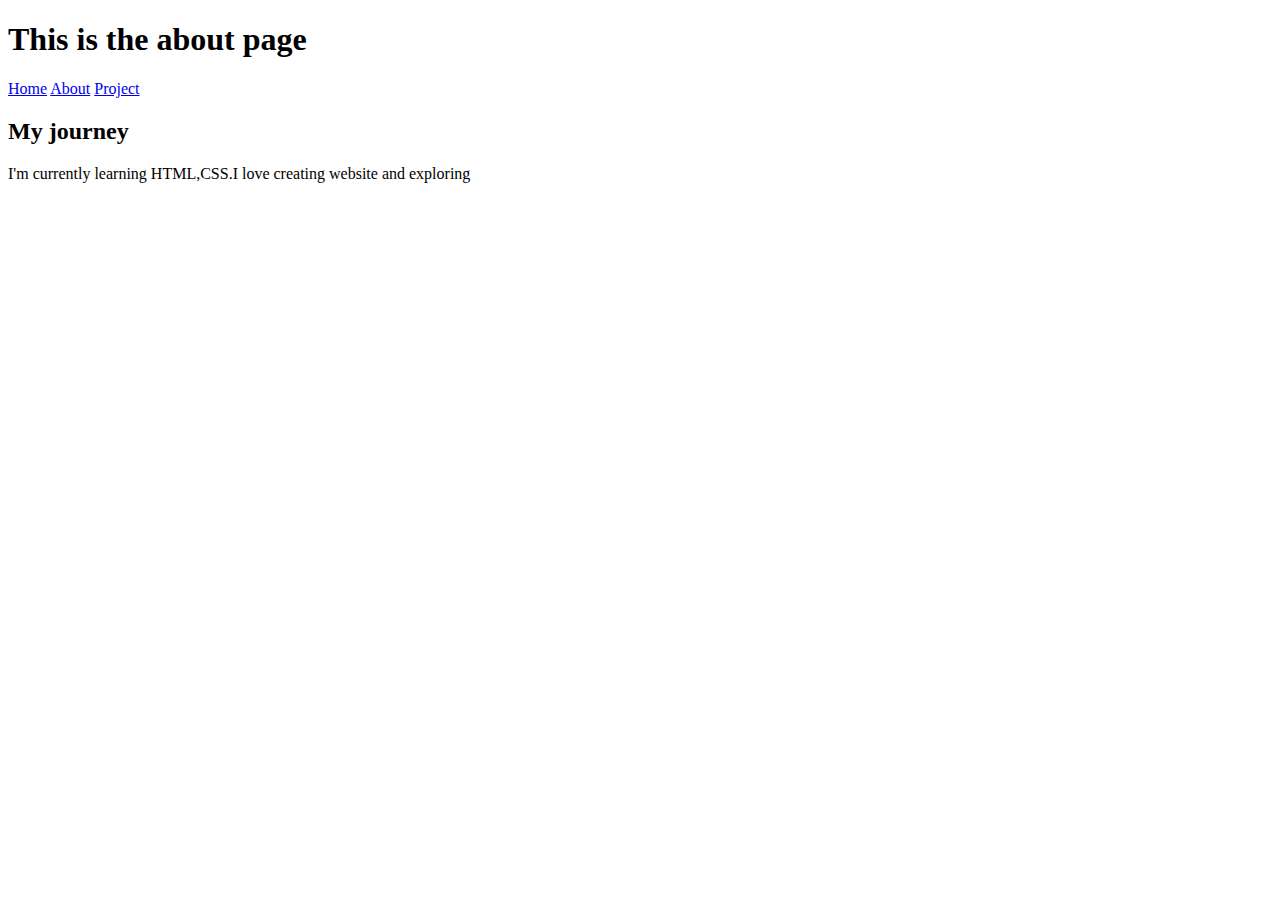
<file: projects/project-01/About.html>
<!DOCTYPE html>
<html>
     <head>
         <title>
            my about page
         </title>
     </head>
     <body>
         <header>
            <h1>This is the about page</h1>
            <nav>
               <a href="PIN.HTML">Home</a>
               <a href="about.html">About</a>
               <a href="Project.html">Project</a>
            </nav>
         </header>
         <section>
              <h2>My journey</h2>
              <p>I'm currently learning HTML,CSS.I love creating website and exploring</p>
         </section>
     </body>

</html>
</file>
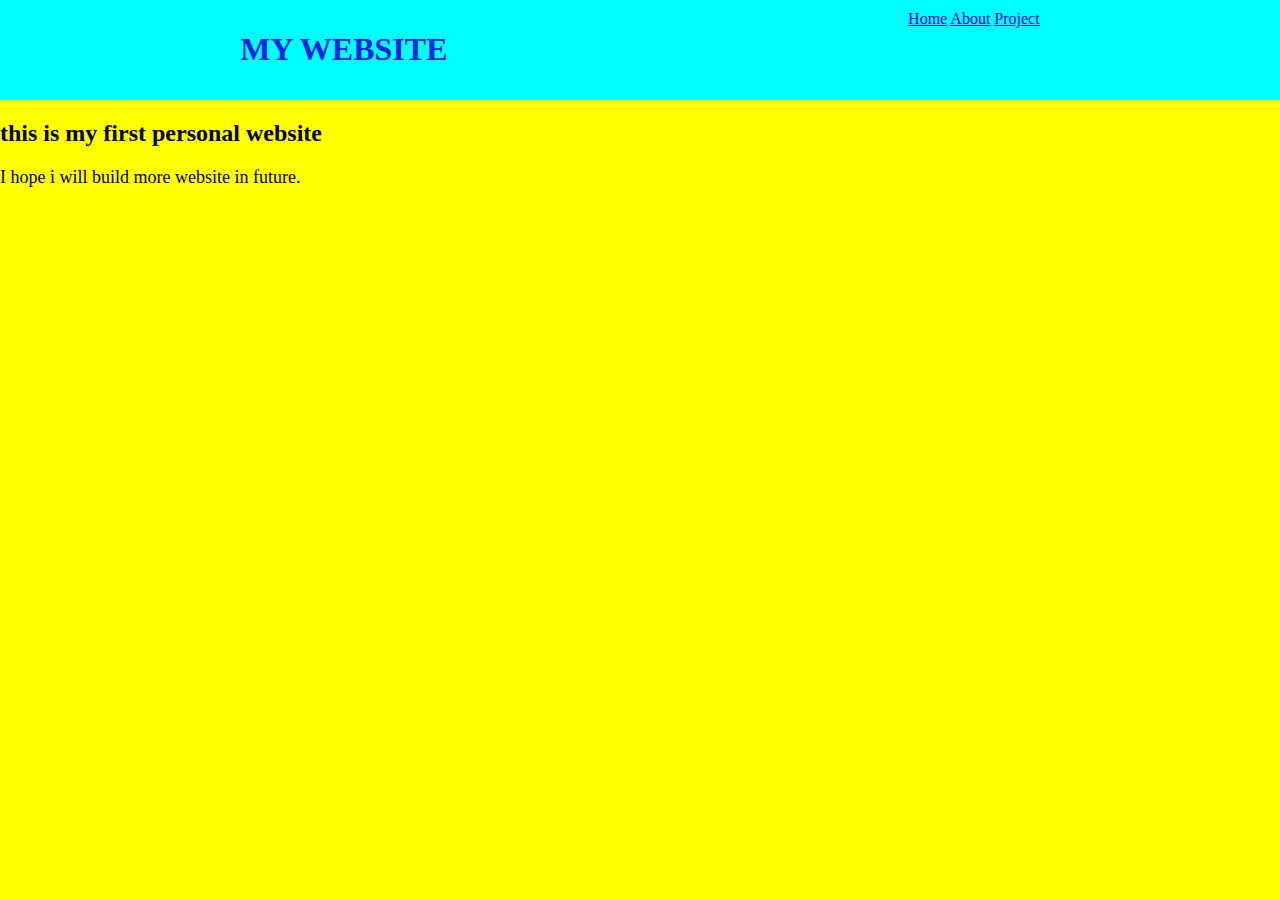
<file: projects/project-01/PIN.HTML>
<!DOCTYPE html>
<HTML lang="en">
    <head>
        <title>my personal website</title>
    </head>
<body style="background-color:yellow;margin:0%;padding:0;">
   <header style="display:flex;justify-content: space-around;align-items: centre;background-color: aqua;padding: 10px;">
       <h1 style="color:rgb(12, 34, 231)">MY WEBSITE</h1>
<nav>
    <a href="PIN.HTML">Home</a>
    <a href="about.html">About</a>
    <a href="project.html">Project</a>
    </nav>
</header>

<section>
    <h2>this is my first personal website</h2>
    <p style="font-size:large;">I hope i will build more website in future.</p>
    </section>

</body>

</HTML>
</file>
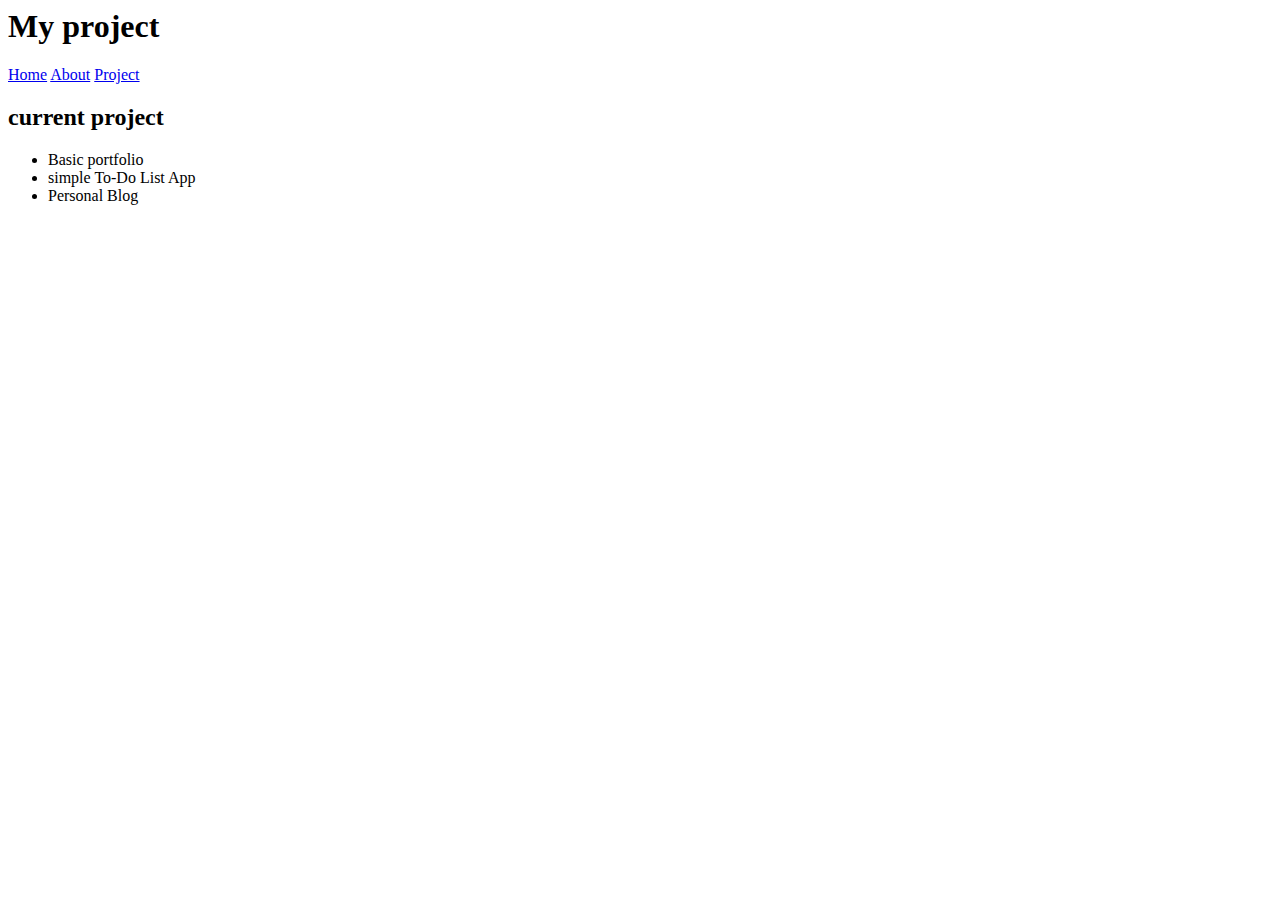
<file: projects/project-01/Project.html>
<DOCTYPE html>
    <html>

    <head></head>

    <body>

        <header>
            <h1>My project</h1>
            <nav>
                <a href="PIN.HTML">Home</a>
                <a href="about.html">About</a>
                <a href="project.html">Project</a>
            </nav>
        </header>
        <section>
            <h2>current project</h2>
            <ul>
                <li>Basic portfolio</li>
                <li>simple To-Do List App</li>
                <li>Personal Blog </li>
            </ul>


        </section>

    </body>

    </html>
</file>
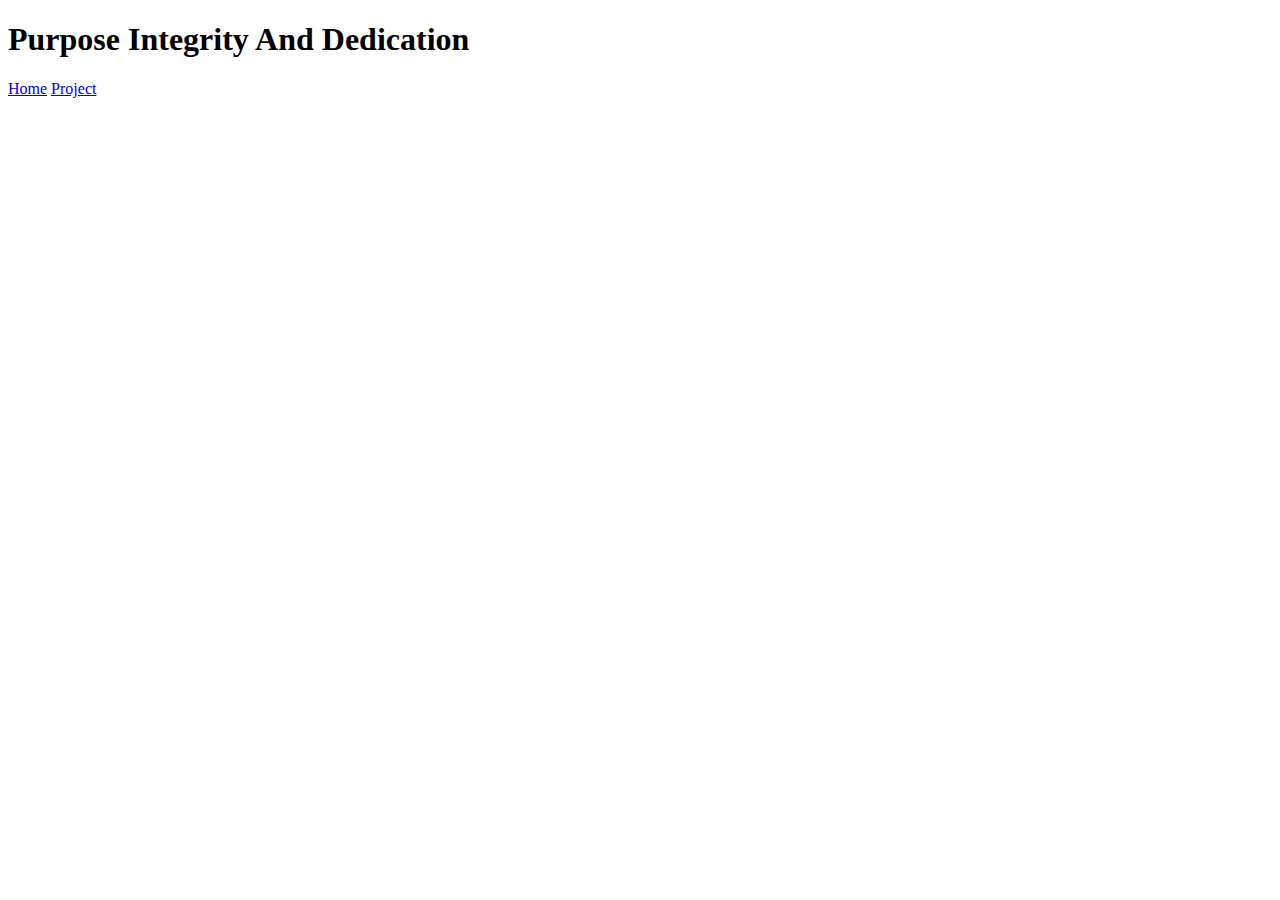
<file: projects/project-02/project.html>
<!doctype html>
<html>

<head>
    <title>Enoch and Dedication</title>
</head>

<body>
    <header>
        <h1>Purpose Integrity And Dedication </h1>

        <nav>
            <a href="prince.html">Home</a>
            <a href="project.html">Project</a>
        </nav>

    </header>
</body>

</html>
</file>
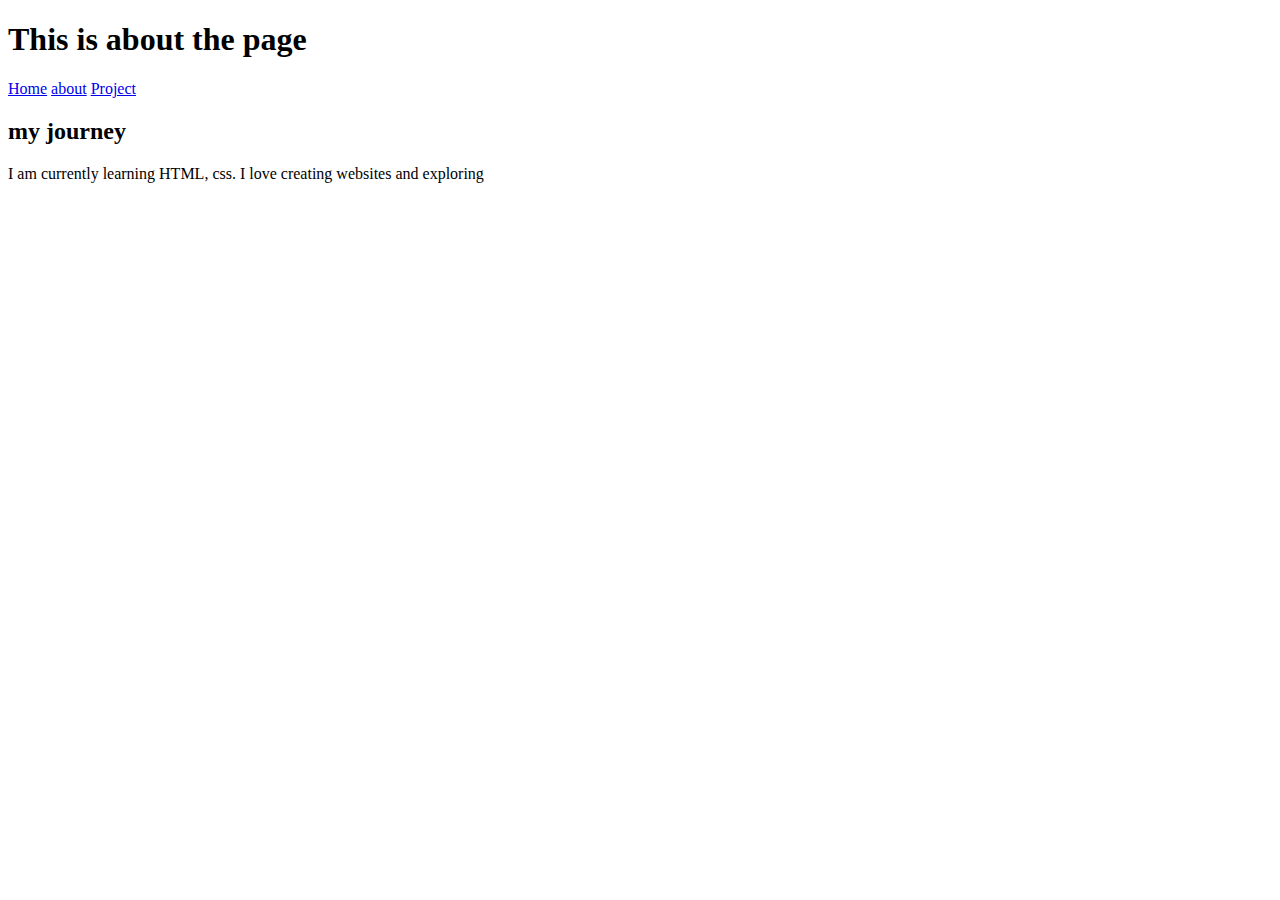
<file: projects/project-03/about.html>
<!DOCTYPE html>
<html>

<head>
    <title>
        My about page
    </title>
</head>

<body>
    <header>

        <h1>This is about the page </h1>
        <nav>
            <a href="index.html">Home</a>
            <a href="about.html">about</a>
            <a href="project.html">Project</a>
        </nav>
    </header>
    <section>
        <h2>my journey</h2>
        <p>I am currently learning HTML, css. I love creating websites and exploring</p>
    </section>
</body>

</html>
</file>
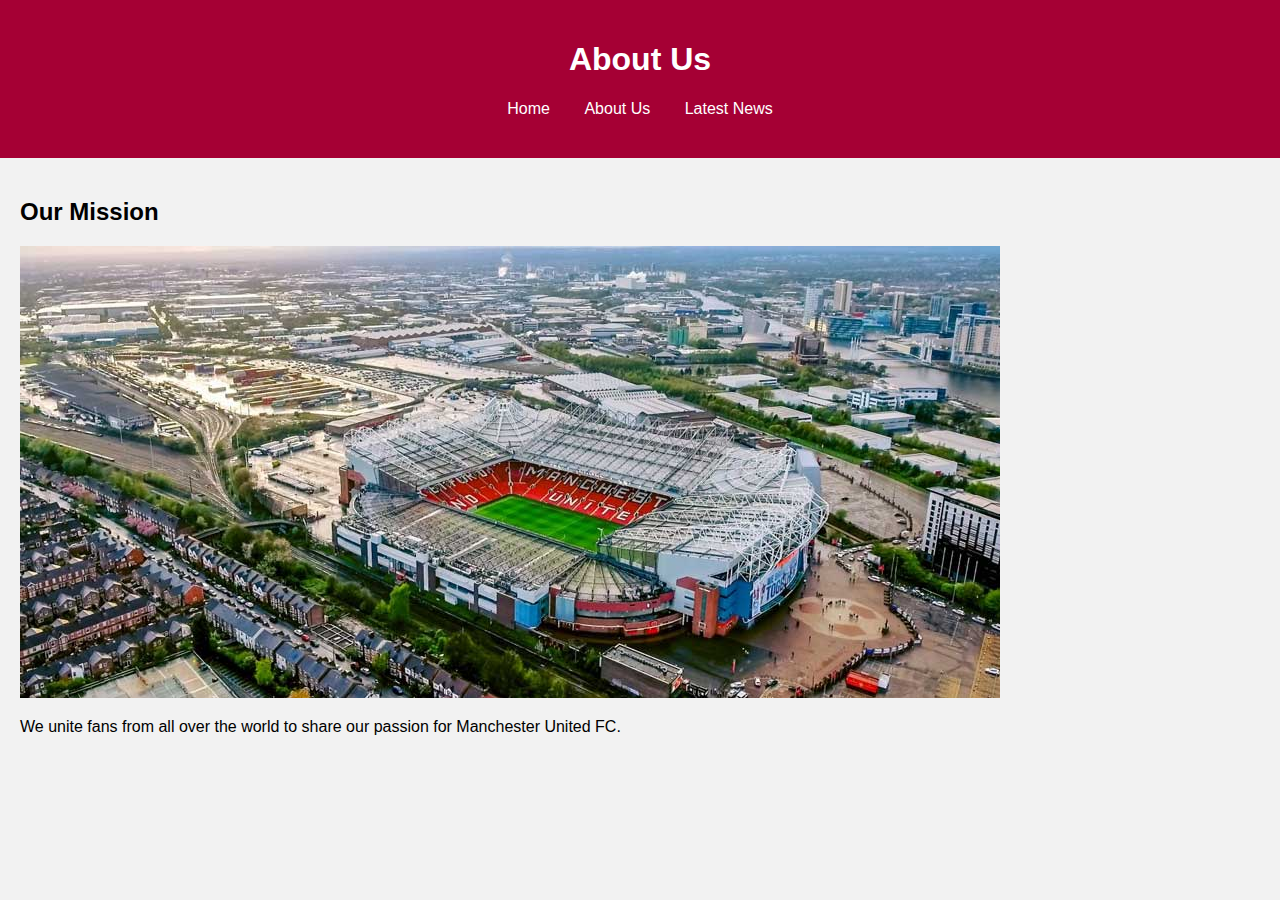
<file: projects/sample-project/about.html>
<!DOCTYPE html>
<html lang="en">
<head>
    <meta charset="UTF-8">
    <meta name="viewport" content="width=device-width, initial-scale=1.0">
    <title>About Us - Manchester United FC Fan Club</title>
    <style>
        body {
            font-family: Arial, sans-serif;
            margin: 0;
            padding: 0;
            background-color: #f2f2f2;
        }
        header {
            background: #A50034;
            color: #fff;
            padding: 20px;
            text-align: center;
        }
        nav {
            margin: 20px 0;
        }
        nav a {
            margin: 0 15px;
            color: #fff;
            text-decoration: none;
        }
        section {
            padding: 20px;
        }
        img {
            max-width: 100%;
            height: auto;
        }
    </style>
</head>
<body>
    <header>
        <h1>About Us</h1>
        <nav>
            <a href="index.html">Home</a>
            <a href="about.html">About Us</a>
            <a href="news.html">Latest News</a>
        </nav>
    </header>
    <section>
        <h2>Our Mission</h2>
        <img src="images/man-united-old-trafford.jpg" alt="Old Trafford Stadium">
        <p>We unite fans from all over the world to share our passion for Manchester United FC.</p>
    </section>
</body>
</html>
</file>
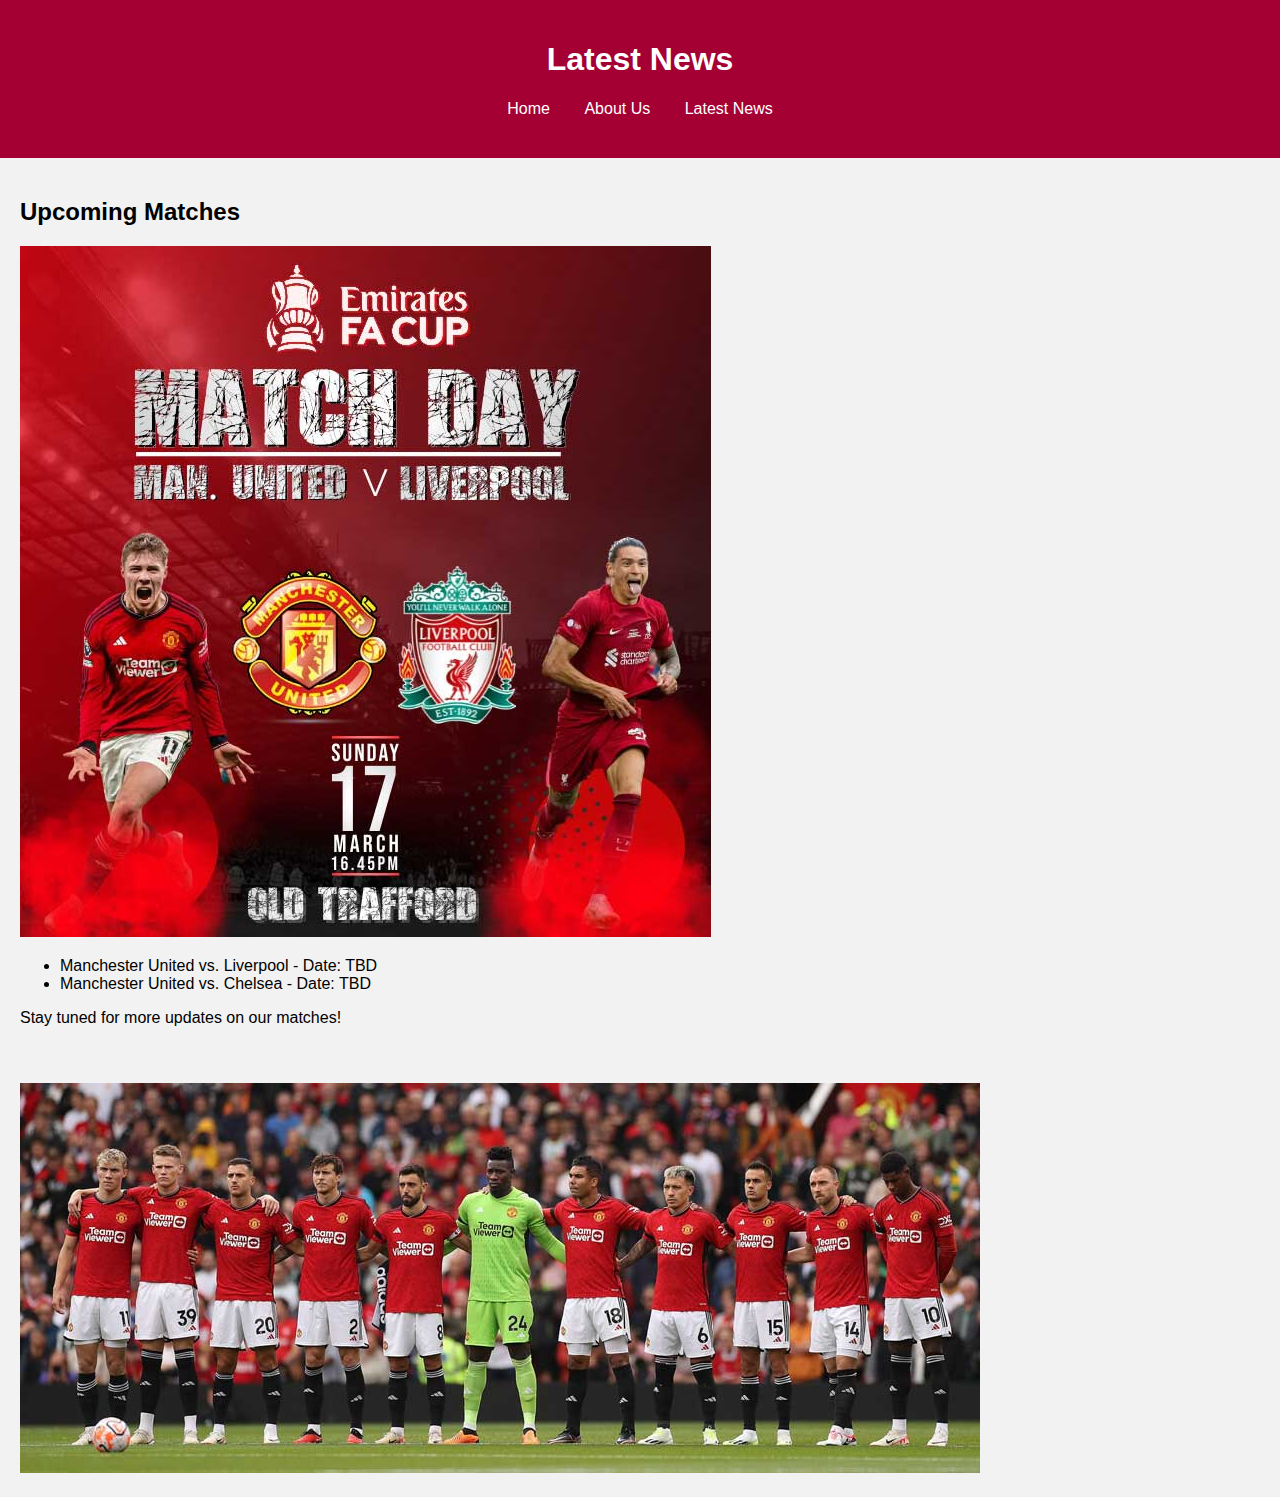
<file: projects/sample-project/news.html>
<!DOCTYPE html>
<html lang="en">
<head>
    <meta charset="UTF-8">
    <meta name="viewport" content="width=device-width, initial-scale=1.0">
    <title>Latest News - Manchester United FC Fan Club</title>
    <style>
        body {
            font-family: Arial, sans-serif;
            margin: 0;
            padding: 0;
            background-color: #f2f2f2;
        }
        header {
            background: #A50034;
            color: #fff;
            padding: 20px;
            text-align: center;
        }
        nav {
            margin: 20px 0;
        }
        nav a {
            margin: 0 15px;
            color: #fff;
            text-decoration: none;
        }
        section {
            padding: 20px;
        }
        img {
            max-width: 100%;
            height: auto;
        }
    </style>
</head>
<body>
    <header>
        <h1>Latest News</h1>
        <nav>
            <a href="index.html">Home</a>
            <a href="about.html">About Us</a>
            <a href="news.html">Latest News</a>
        </nav>
    </header>
    <section>
        <h2>Upcoming Matches</h2>
        <img src="images/man-united-matchday.jpg" alt="Match Day">
        <ul>
            <li>Manchester United vs. Liverpool - Date: TBD</li>
            <li>Manchester United vs. Chelsea - Date: TBD</li>
        </ul>
        <p>Stay tuned for more updates on our matches!</p>
    </section>
    <section>
        <img src="images/man-united-team.jpg" alt="Manchester United Team">
    </section>
</body>
</html>
</file>
<file: style-global.css>
*{
		box-sizing: border-box;
		-webkit-box-sizing: border-box;
		margin: 0;
		padding: 0;
	}
	ul{list-style: none;}
	a{text-decoration: none;}
	body{
		line-height: normal;
		overflow-x: hidden;
	}
	:root{
		--black:#000;
		--white:#fff;
	}


	/* TEXT */
	.tl{text-align: left;}
	.tr{text-align: right;}
	.tc{text-align: center;}
	.tj{text-align: justify;}
	.ttu{text-transform: uppercase;}
	.ttc{text-transform: capitalize;}


	/* HIDE */
	.hide{display: none;}
	.hideinpc{display: none;}
	/* .hideinmobile{} */


	/* FLOAT */
	.fl{float: left;}
	.fr{float: right;}
	.fn{float: none;}



	/* WIDTH */
	.w100{width: 100%;} 
	.w90{width: 90%;}
	.w80{width: 80%;}
	.w70{width: 70%;}
	.w60{width: 60%;}
	.w55{width: 55%;}
	.w50{width: 50%;}
	.w45{width: 45%;}
	.w40{width: 40%;}
	.w35{width: 35%;}
	.w30{width: 30%;}
	.w25{width: 25%;}
	.w20{width: 20%;}
	.w15{width: 15%;}
	.w10{width: 10%;}
	.w5{width: 5%;}
	.w0{width: 0;}
	.wauto{width: auto;}
	



	/* HEIGHT */
	.hauto{height: auto;}
	.h0{height: 0;}
	.h100{height: 100%;}
	



	/* MAX WIDTH  */
	.max-w100{max-width: 100%;}




	/* OVERFLOW */
	.ofh 	 	{overflow: hidden;}
	.ofxh 	 	{overflow-x: hidden;}
	.ofyh 	 	{overflow-y: hidden;}
	.ofxauto 	{overflow-y: auto;}
	.ofyauto 	{overflow-y: auto;}




	/* MARGINS */
	.mauto  {margin: auto;}
	.mlauto {margin-left:auto;}
	.mrauto {margin-right:auto;}
	.mtauto {margin-top:auto;}
	.mbauto {margin-bottom:auto;}



	/* FONT SIZE */
	.fs10{font-size: 10px;}
	.fs11{font-size: 11px;}
	.fs12{font-size: 12px;}
	.fs13{font-size: 13px;}
	.fs14{font-size: 14px;}
	.fs15{font-size: 15px;}
	.fs16{font-size: 16px;}
	.fs17{font-size: 17px;}
	.fs18{font-size: 18px;}
	.fs19{font-size: 19px;}
	.fs20{font-size: 20px;}
	.fs21{font-size: 21px;}
	.fs24{font-size: 24px;}
	.fs30{font-size: 30px;}
	.fs36{font-size: 36px;}
	.fs42{font-size: 42px;}
	.fs48{font-size: 48px;}
	.fs60{font-size: 60px;}
	.fs72{font-size: 72px;}
	.fs90{font-size: 90px;}
	.fs120{font-size: 120px;}



	/* FONT WEIGHT */
	.fwbold{font-weight: bold;}
	.fwnormal{font-weight: normal;}
	.fw300{font-weight: 300;}
	.fw400{font-weight: 400;}
	.fw500{font-weight: 500;}
	.fw600{font-weight: 600;}
	.fw700{font-weight: 700;}
	.fw800{font-weight: 800;}
	.fw900{font-weight: 900;}





	/* POSITIONS */
	.relative 	{position: relative;}
	.absolute 	{position: absolute;}
	.fixed 		{position: fixed;}
	.static 	{position: static;}





	/* Z INDEXES */
	.zim2{z-index: -2;}
	.zim1{z-index: -1;}
	.zi1{z-index: 1;}
	.zi2{z-index: 2;}
	.zi3{z-index: 3;}
	.zi4{z-index: 4;}
	.zi5{z-index: 5;}
	.zi5{z-index: 5;}
	.zi6{z-index: 6;}
	.zi7{z-index: 7;}
	.zi8{z-index: 8;}
	.zi9{z-index: 9;}
	.zi10{z-index: 10;}
	.zi99{z-index: 99;}
	.zi999{z-index: 999;}




	/* DISPLAY */
	.dnone{display: none;}
	.dtable{display: table;}
	.dblock{display: block;}
	.dflex{display: flex;}




	/* FLEX */
	.flex{display: flex;}
	.flexww{flex-wrap: wrap;}
	.flexwnw{flex-wrap: nowrap;}
	.flexdr{flex-direction: row;}
	.flexdrr{flex-direction: row-reverse;}
	.flexdc{flex-direction: column;}
	.flexdcr{flex-direction: column-reverse;}
	.aic{align-items: center;}
	.aifs{align-items: flex-start;}
	.aife{align-items: flex-end;}
	.jcc{justify-content: center;}
	.jcsb{justify-content: space-between;}
	.jcfs{justify-content: flex-start;}
	.jcfe{justify-content: flex-end;}
	
	

	/* FLEX EXTENDED */
	.flex-sb{display: flex; flex-wrap: wrap; justify-content: space-between;}
	.flex-sb-aic{display: flex; flex-wrap: wrap; justify-content: space-between; align-items: center;}
	.flex-sb-rv{display: flex; flex-wrap: wrap; justify-content: space-between; flex-direction: row-reverse;}
	.flex-center-all{display: flex; flex-wrap: wrap; justify-content: center; align-items: center;}
	.flex-center-col{display: flex; flex-wrap: wrap; align-items: center; flex-direction: column;}



	/* IMAGES */
	.img-default{/* float: left; */ width: 100%; height: auto;}
	.fit{object-fit: cover; object-position: center;}
	.fitincenter{
		float: none; display: table;
		margin-left: auto; margin-right: auto;
	}



	/* BORDER RADIUS */
	.bdrfull{border-radius:50%;-webkit-border-radius:50%;}
	.bdr2{border-radius:2px;-webkit-border-radius:2px;}
	.bdr3{border-radius:3px;-webkit-border-radius:3px;}
	.bdr4{border-radius:4px;-webkit-border-radius:4px;}
	.bdr5{border-radius:5px;-webkit-border-radius:5px;}
	.bdr30{border-radius:30px;-webkit-border-radius:30px;}
	.bdr50{border-radius:50px;-webkit-border-radius:50px;}
	.bdr70{border-radius:70px;-webkit-border-radius:70px;}




	/* MARGIN AND PADDINGS */
	.mb0{margin-bottom: 0;}
	.mb5{margin-bottom: 5px;}
	.mb10{margin-bottom: 10px;}
	.mb15{margin-bottom: 15px;}
	.mb20{margin-bottom: 20px;}
	.mb25{margin-bottom: 25px;}
	.mb30{margin-bottom: 30px;}
	.mb40{margin-bottom: 40px;}
	.mb50{margin-bottom: 50px;}


	.pb0{padding-bottom: 0px;}
	.pb5{padding-bottom: 5px;}
	.pb10{padding-bottom: 10px;}
	.pb15{padding-bottom: 15px;}
	.pb20{padding-bottom: 20px;}
	.pb25{padding-bottom: 25px;}
	.pb30{padding-bottom: 30px;}
	.pb40{padding-bottom: 40px;}
	.pb50{padding-bottom: 50px;}
	.pb60{padding-bottom: 60px;}
	.pb70{padding-bottom: 70px;}
	.pb80{padding-bottom: 80px;}
	.pb90{padding-bottom: 90px;}
	.pb100{padding-bottom: 100px;}
	.pb120{padding-bottom: 120px;}


	.pt0{padding-top: 0px;}
	.pt5{padding-top: 5px;}
	.pt10{padding-top: 10px;}
	.pt15{padding-top: 15px;}
	.pt20{padding-top: 20px;}
	.pt25{padding-top: 25px;}
	.pt30{padding-top: 30px;}
	.pt40{padding-top: 40px;}
	.pt50{padding-top: 50px;}
	.pt60{padding-top: 60px;}
	.pt70{padding-top: 70px;}
	.pt80{padding-top: 80px;}
	.pt90{padding-top: 90px;}
	.pt100{padding-top: 100px;}
	.pt120{padding-top: 120px;}


	.pl0{padding-left: 0;}
	.pl5{padding-left: 5px;}
	.pl10{padding-left: 10px;}
	.pl15{padding-left: 15px;}
	.pl20{padding-left: 20px;}
	.pl25{padding-left: 25px;}
	.pl30{padding-left: 30px;}
	.pl40{padding-left: 40px;}
	.pl50{padding-left: 50px;}
	.pl60{padding-left: 60px;}
	.pl70{padding-left: 70px;}
	.pl80{padding-left: 80px;}
	.pl90{padding-left: 90px;}
	.pl100{padding-left: 100px;}
	.pl120{padding-left: 120px;}


	.pr0{padding-right: 0px;}
	.pr5{padding-right: 5px;}
	.pr10{padding-right: 10px;}
	.pr15{padding-right: 15px;}
	.pr20{padding-right: 20px;}
	.pr25{padding-right: 25px;}
	.pr30{padding-right: 30px;}
	.pr40{padding-right: 40px;}
	.pr50{padding-right: 50px;}
	.pr60{padding-right: 60px;}
	.pr70{padding-right: 70px;}
	.pr80{padding-right: 80px;}
	.pr90{padding-right: 90px;}
	.pr100{padding-right: 100px;}
	.pr120{padding-right: 120px;}
	

	.ptb0{padding-top:0; padding-bottom: 0;}
	.ptb5{padding-top: 5px; padding-bottom: 5px;}
	.ptb10{padding-top: 10px; padding-bottom: 10px;}
	.ptb15{padding-top: 15px; padding-bottom: 15px;}
	.ptb20{padding-top: 20px; padding-bottom: 20px;}
	.ptb25{padding-top: 25px; padding-bottom: 25px;}
	.ptb30{padding-top: 30px; padding-bottom: 30px;}
	.ptb40{padding-top: 40px; padding-bottom: 40px;}
	.ptb50{padding-top: 50px; padding-bottom: 50px;}
	.ptb60{padding-top: 60px; padding-bottom: 60px;}
	.ptb70{padding-top: 70px; padding-bottom: 70px;}
	.ptb80{padding-top: 80px; padding-bottom: 80px;}
	.ptb90{padding-top: 90px; padding-bottom: 90px;}
	.ptb100{padding-top: 100px; padding-bottom: 100px;}
	.ptb120{padding-top: 120px; padding-bottom: 120px;}

	


	/* TRANSITIONS */
	.ts0{transition:0s; 	-webkit-transition:0s;}
	.ts03{transition:0.3s; 	-webkit-transition:0.3s;} 
	.ts05{transition:0.5s; 	-webkit-transition:0.5s;}	
	.ts09{transition:0.9s; 	-webkit-transition:0.9s;}	





/* FOR TABLETS (T) */
@media(max-width:1200px){
	.hideinmobile{display: none !important;}
	.hideinpc{display: block !important;}



	.wauto-t{width: auto !important;}
	.w0-t{width: 0 !important;}
	.w5-t{width: 5% !important;}
	.w10-t{width: 10% !important;}
	.w15-t{width: 15% !important;}
	.w20-t{width: 20% !important;}
	.w25-t{width: 25% !important;}
	.w30-t{width: 30% !important;}
	.w35-t{width: 35% !important;}
	.w40-t{width: 40% !important;}
	.w45-t{width: 45% !important;}
	.w50-t{width: 50% !important;}
	.w55-t{width: 55% !important;}
	.w60-t{width: 60% !important;}
	.w70-t{width: 70% !important;}
	.w80-t{width: 80% !important;}
	.w90-t{width: 90% !important;}
	.w100-t{width: 100% !important;} 
	



	.fs10-t{font-size: 10px !important;}
	.fs11-t{font-size: 11px !important;}
	.fs12-t{font-size: 12px !important;}
	.fs13-t{font-size: 13px !important;}
	.fs14-t{font-size: 14px !important;}
	.fs15-t{font-size: 15px !important;}
	.fs16-t{font-size: 16px !important;}
	.fs17-t{font-size: 17px !important;}
	.fs18-t{font-size: 18px !important;}
	.fs19-t{font-size: 19px !important;}
	.fs20-t{font-size: 20px !important;}
	.fs21-t{font-size: 21px !important;}
	.fs24-t{font-size: 24px !important;}
	.fs30-t{font-size: 30px !important;}
	.fs36-t{font-size: 36px !important;}
	.fs42-t{font-size: 42px !important;}
	.fs48-t{font-size: 48px !important;}
	.fs60-t{font-size: 60px !important;}
	.fs72-t{font-size: 72px !important;}
	.fs90-t{font-size: 90px !important;}
	.fs120-t{font-size: 120px !important;}



	.flex-t{display: flex !important;}
	.flexww-t{flex-wrap: wrap !important;}
	.flexwnw-t{flex-wrap: nowrap !important;}
	.flexdr-t{flex-direction: row !important;}
	.flexdrr-t{flex-direction: row-reverse !important;}
	.flexdc-t{flex-direction: column !important;}
	.flexdcr-t{flex-direction: column-reverse !important;}
	.aic-t{align-items: center !important;}
	.aifs-t{align-items: flex-start !important;}
	.aife-t{align-items: flex-end !important;}
	.jcc-t{justify-content: center !important;}
	.jcsb-t{justify-content: space-between !important;}
	.jcfs-t{justify-content: flex-start !important;}
	.jcfe-t{justify-content: flex-end !important;}



	.dnone-t{display: none !important;}
	.dtable-t{display: table !important;}
	.dblock-t{display: block !important;}
	.dflex-t{display: flex !important;}



	.mb0-t{margin-bottom: 0 !important;}
	.mb5-t{margin-bottom: 5px !important;}
	.mb10-t{margin-bottom: 10px !important;}
	.mb15-t{margin-bottom: 15px !important;}
	.mb20-t{margin-bottom: 20px !important;}
	.mb25-t{margin-bottom: 25px !important;}
	.mb30-t{margin-bottom: 30px !important;}
	.mb40-t{margin-bottom: 40px !important;}
	.mb50-t{margin-bottom: 50px !important;}

	.pb0-t{padding-bottom: 0px !important;}
	.pb5-t{padding-bottom: 5px !important;}
	.pb10-t{padding-bottom: 10px !important;}
	.pb15-t{padding-bottom: 15px !important;}
	.pb20-t{padding-bottom: 20px !important;}
	.pb25-t{padding-bottom: 25px !important;}
	.pb30-t{padding-bottom: 30px !important;}
	.pb40-t{padding-bottom: 40px !important;}
	.pb50-t{padding-bottom: 50px !important;}
	.pb60-t{padding-bottom: 60px !important;}
	.pb70-t{padding-bottom: 70px !important;}
	.pb80-t{padding-bottom: 80px !important;}
	.pb90-t{padding-bottom: 90px !important;}
	.pb100-t{padding-bottom: 100px !important;}
	.pb120-t{padding-bottom: 120px !important;}

	.pt0-t{padding-top: 0px !important;}
	.pt5-t{padding-top: 5px !important;}
	.pt10-t{padding-top: 10px !important;}
	.pt15-t{padding-top: 15px !important;}
	.pt20-t{padding-top: 20px !important;}
	.pt25-t{padding-top: 25px !important;}
	.pt30-t{padding-top: 30px !important;}
	.pt40-t{padding-top: 40px !important;}
	.pt50-t{padding-top: 50px !important;}
	.pt60-t{padding-top: 60px !important;}
	.pt70-t{padding-top: 70px !important;}
	.pt80-t{padding-top: 80px !important;}
	.pt90-t{padding-top: 90px !important;}
	.pt100-t{padding-top: 100px !important;}
	.pt120-t{padding-top: 120px !important;}

	.pl0-t{padding-left: 0 !important;}
	.pl5-t{padding-left: 5px !important;}
	.pl10-t{padding-left: 10px !important;}
	.pl15-t{padding-left: 15px !important;}
	.pl20-t{padding-left: 20px !important;}
	.pl25-t{padding-left: 25px !important;}
	.pl30-t{padding-left: 30px !important;}
	.pl40-t{padding-left: 40px !important;}
	.pl50-t{padding-left: 50px !important;}
	.pl60-t{padding-left: 60px !important;}
	.pl70-t{padding-left: 70px !important;}
	.pl80-t{padding-left: 80px !important;}
	.pl90-t{padding-left: 90px !important;}
	.pl100-t{padding-left: 100px !important;}
	.pl120-t{padding-left: 120px !important;}

	.pr0-t{padding-right: 0px !important;}
	.pr5-t{padding-right: 5px !important;}
	.pr10-t{padding-right: 10px !important;}
	.pr15-t{padding-right: 15px !important;}
	.pr20-t{padding-right: 20px !important;}
	.pr25-t{padding-right: 25px !important;}
	.pr30-t{padding-right: 30px !important;}
	.pr40-t{padding-right: 40px !important;}
	.pr50-t{padding-right: 50px !important;}
	.pr60-t{padding-right: 60px !important;}
	.pr70-t{padding-right: 70px !important;}
	.pr80-t{padding-right: 80px !important;}
	.pr90-t{padding-right: 90px !important;}
	.pr100-t{padding-right: 100px !important;}
	.pr120-t{padding-right: 120px !important;}
	
	.ptb0-t{padding-top:0 !important; padding-bottom: 0 !important;}
	.ptb5-t{padding-top: 5px !important; padding-bottom: 5px !important;}
	.ptb10-t{padding-top: 10px !important; padding-bottom: 10px !important;}
	.ptb15-t{padding-top: 15px !important; padding-bottom: 15px !important;}
	.ptb20-t{padding-top: 20px !important; padding-bottom: 20px !important;}
	.ptb25-t{padding-top: 25px !important; padding-bottom: 25px !important;}
	.ptb30-t{padding-top: 30px !important; padding-bottom: 30px !important;}
	.ptb40-t{padding-top: 40px !important; padding-bottom: 40px !important;}
	.ptb50-t{padding-top: 50px !important; padding-bottom: 50px !important;}
	.ptb60-t{padding-top: 60px !important; padding-bottom: 60px !important;}
	.ptb70-t{padding-top: 70px !important; padding-bottom: 70px !important;}
	.ptb80-t{padding-top: 80px !important; padding-bottom: 80px !important;}
	.ptb90-t{padding-top: 90px !important; padding-bottom: 90px !important;}
	.ptb100-t{padding-top: 100px !important; padding-bottom: 100px !important;}
	.ptb120-t{padding-top: 120px !important; padding-bottom: 120px !important;}
}









/* FOR MOBILES LANDSCAPES (ML) */
@media(max-width:800px){

	.wauto-ml{width: auto !important;}
	.w0-ml{width: 0 !important;}
	.w5-ml{width: 5% !important;}
	.w10-ml{width: 10% !important;}
	.w15-ml{width: 15% !important;}
	.w20-ml{width: 20% !important;}
	.w25-ml{width: 25% !important;}
	.w30-ml{width: 30% !important;}
	.w35-ml{width: 35% !important;}
	.w40-ml{width: 40% !important;}
	.w45-ml{width: 45% !important;}
	.w50-ml{width: 50% !important;}
	.w55-ml{width: 55% !important;}
	.w60-ml{width: 60% !important;}
	.w70-ml{width: 70% !important;}
	.w80-ml{width: 80% !important;}
	.w90-ml{width: 90% !important;}
	.w100-ml{width: 100% !important;} 




	.fs10-ml{font-size: 10px !important;}
	.fs11-ml{font-size: 11px !important;}
	.fs12-ml{font-size: 12px !important;}
	.fs13-ml{font-size: 13px !important;}
	.fs14-ml{font-size: 14px !important;}
	.fs15-ml{font-size: 15px !important;}
	.fs16-ml{font-size: 16px !important;}
	.fs17-ml{font-size: 17px !important;}
	.fs18-ml{font-size: 18px !important;}
	.fs19-ml{font-size: 19px !important;}
	.fs20-ml{font-size: 20px !important;}
	.fs21-ml{font-size: 21px !important;}
	.fs24-ml{font-size: 24px !important;}
	.fs30-ml{font-size: 30px !important;}
	.fs36-ml{font-size: 36px !important;}
	.fs42-ml{font-size: 42px !important;}
	.fs48-ml{font-size: 48px !important;}
	.fs60-ml{font-size: 60px !important;}
	.fs72-ml{font-size: 72px !important;}
	.fs90-ml{font-size: 90px !important;}
	.fs120-ml{font-size: 120px !important;}



	.flex-ml{display: flex !important;}
	.flexww-ml{flex-wrap: wrap !important;}
	.flexwnw-ml{flex-wrap: nowrap !important;}
	.flexdr-ml{flex-direction: row !important;}
	.flexdrr-ml{flex-direction: row-reverse !important;}
	.flexdc-ml{flex-direction: column !important;}
	.flexdcr-ml{flex-direction: column-reverse !important;}
	.aic-ml{align-items: center !important;}
	.aifs-ml{align-items: flex-start !important;}
	.aife-ml{align-items: flex-end !important;}
	.jcc-ml{justify-content: center !important;}
	.jcsb-ml{justify-content: space-between !important;}
	.jcfs-ml{justify-content: flex-start !important;}
	.jcfe-ml{justify-content: flex-end !important;}



	.dnone-ml{display: none !important;}
	.dtable-ml{display: table !important;}
	.dblock-ml{display: block !important;}
	.dflex-ml{display: flex !important;}




	.mb0-ml{margin-bottom: 0 !important;}
	.mb5-ml{margin-bottom: 5px !important;}
	.mb10-ml{margin-bottom: 10px !important;}
	.mb15-ml{margin-bottom: 15px !important;}
	.mb20-ml{margin-bottom: 20px !important;}
	.mb25-ml{margin-bottom: 25px !important;}
	.mb30-ml{margin-bottom: 30px !important;}
	.mb40-ml{margin-bottom: 40px !important;}
	.mb50-ml{margin-bottom: 50px !important;}

	.pb0-ml{padding-bottom: 0px !important;}
	.pb5-ml{padding-bottom: 5px !important;}
	.pb10-ml{padding-bottom: 10px !important;}
	.pb15-ml{padding-bottom: 15px !important;}
	.pb20-ml{padding-bottom: 20px !important;}
	.pb25-ml{padding-bottom: 25px !important;}
	.pb30-ml{padding-bottom: 30px !important;}
	.pb40-ml{padding-bottom: 40px !important;}
	.pb50-ml{padding-bottom: 50px !important;}
	.pb60-ml{padding-bottom: 60px !important;}
	.pb70-ml{padding-bottom: 70px !important;}
	.pb80-ml{padding-bottom: 80px !important;}
	.pb90-ml{padding-bottom: 90px !important;}
	.pb100-ml{padding-bottom: 100px !important;}
	.pb120-ml{padding-bottom: 120px !important;}

	/* .pt0-ml{padding-mlop: 0px !important;}
	.pt5-ml{padding-mlop: 5px !important;}
	.pt10-ml{padding-mlop: 10px !important;}
	.pt15-ml{padding-mlop: 15px !important;}
	.pt20-ml{padding-mlop: 20px !important;}
	.pt25-ml{padding-mlop: 25px !important;}
	.pt30-ml{padding-mlop: 30px !important;}
	.pt40-ml{padding-mlop: 40px !important;}
	.pt50-ml{padding-mlop: 50px !important;}
	.pt60-ml{padding-mlop: 60px !important;}
	.pt70-ml{padding-mlop: 70px !important;}
	.pt80-ml{padding-mlop: 80px !important;}
	.pt90-ml{padding-mlop: 90px !important;}
	.pt100-ml{padding-mlop: 100px !important;}
	.pt120-ml{padding-mlop: 120px !important;} */

	.pl0-ml{padding-left: 0 !important;}
	.pl5-ml{padding-left: 5px !important;}
	.pl10-ml{padding-left: 10px !important;}
	.pl15-ml{padding-left: 15px !important;}
	.pl20-ml{padding-left: 20px !important;}
	.pl25-ml{padding-left: 25px !important;}
	.pl30-ml{padding-left: 30px !important;}
	.pl40-ml{padding-left: 40px !important;}
	.pl50-ml{padding-left: 50px !important;}
	.pl60-ml{padding-left: 60px !important;}
	.pl70-ml{padding-left: 70px !important;}
	.pl80-ml{padding-left: 80px !important;}
	.pl90-ml{padding-left: 90px !important;}
	.pl100-ml{padding-left: 100px !important;}
	.pl120-ml{padding-left: 120px !important;}

	.pr0-ml{padding-right: 0px !important;}
	.pr5-ml{padding-right: 5px !important;}
	.pr10-ml{padding-right: 10px !important;}
	.pr15-ml{padding-right: 15px !important;}
	.pr20-ml{padding-right: 20px !important;}
	.pr25-ml{padding-right: 25px !important;}
	.pr30-ml{padding-right: 30px !important;}
	.pr40-ml{padding-right: 40px !important;}
	.pr50-ml{padding-right: 50px !important;}
	.pr60-ml{padding-right: 60px !important;}
	.pr70-ml{padding-right: 70px !important;}
	.pr80-ml{padding-right: 80px !important;}
	.pr90-ml{padding-right: 90px !important;}
	.pr100-ml{padding-right: 100px !important;}
	.pr120-ml{padding-right: 120px !important;}
	
	/* .ptb0-ml{padding-mlop:0 !important; padding-bottom: 0 !important;}
	.ptb5-ml{padding-mlop: 5px !important; padding-bottom: 5px !important;}
	.ptb10-ml{padding-mlop: 10px !important; padding-bottom: 10px !important;}
	.ptb15-ml{padding-mlop: 15px !important; padding-bottom: 15px !important;}
	.ptb20-ml{padding-mlop: 20px !important; padding-bottom: 20px !important;}
	.ptb25-ml{padding-mlop: 25px !important; padding-bottom: 25px !important;}
	.ptb30-ml{padding-mlop: 30px !important; padding-bottom: 30px !important;}
	.ptb40-ml{padding-mlop: 40px !important; padding-bottom: 40px !important;}
	.ptb50-ml{padding-mlop: 50px !important; padding-bottom: 50px !important;}
	.ptb60-ml{padding-mlop: 60px !important; padding-bottom: 60px !important;}
	.ptb70-ml{padding-mlop: 70px !important; padding-bottom: 70px !important;}
	.ptb80-ml{padding-mlop: 80px !important; padding-bottom: 80px !important;}
	.ptb90-ml{padding-mlop: 90px !important; padding-bottom: 90px !important;}
	.ptb100-ml{padding-mlop: 100px !important; padding-bottom: 100px !important;}
	.ptb120-ml{padding-mlop: 120px !important; padding-bottom: 120px !important;} */
}




/* FOR MOBILES (M) */
@media(max-width:600px){


	.wauto-m{width: auto !important;}
	.w0-m{width: 0 !important;}
	.w5-m{width: 5% !important;}
	.w10-m{width: 10% !important;}
	.w15-m{width: 15% !important;}
	.w20-m{width: 20% !important;}
	.w25-m{width: 25% !important;}
	.w30-m{width: 30% !important;}
	.w35-m{width: 35% !important;}
	.w40-m{width: 40% !important;}
	.w45-m{width: 45% !important;}
	.w50-m{width: 50% !important;}
	.w55-m{width: 55% !important;}
	.w60-m{width: 60% !important;}
	.w70-m{width: 70% !important;}
	.w80-m{width: 80% !important;}
	.w90-m{width: 90% !important;}
	.w100-m{width: 100% !important;} 


	.fs10-m{font-size: 10px !important;}
	.fs11-m{font-size: 11px !important;}
	.fs12-m{font-size: 12px !important;}
	.fs13-m{font-size: 13px !important;}
	.fs14-m{font-size: 14px !important;}
	.fs15-m{font-size: 15px !important;}
	.fs16-m{font-size: 16px !important;}
	.fs17-m{font-size: 17px !important;}
	.fs18-m{font-size: 18px !important;}
	.fs19-m{font-size: 19px !important;}
	.fs20-m{font-size: 20px !important;}
	.fs21-m{font-size: 21px !important;}
	.fs24-m{font-size: 24px !important;}
	.fs30-m{font-size: 30px !important;}
	.fs36-m{font-size: 36px !important;}
	.fs42-m{font-size: 42px !important;}
	.fs48-m{font-size: 48px !important;}
	.fs60-m{font-size: 60px !important;}
	.fs72-m{font-size: 72px !important;}
	.fs90-m{font-size: 90px !important;}
	.fs120-m{font-size: 120px !important;}



	.flex-m{display: flex !important;}
	.flexww-m{flex-wrap: wrap !important;}
	.flexwnw-m{flex-wrap: nowrap !important;}
	.flexdr-m{flex-direction: row !important;}
	.flexdrr-m{flex-direction: row-reverse !important;}
	.flexdc-m{flex-direction: column !important;}
	.flexdcr-m{flex-direction: column-reverse !important;}
	.aic-m{align-items: center !important;}
	.aifs-m{align-items: flex-start !important;}
	.aife-m{align-items: flex-end !important;}
	.jcc-m{justify-content: center !important;}
	.jcsb-m{justify-content: space-between !important;}
	.jcfs-m{justify-content: flex-start !important;}
	.jcfe-m{justify-content: flex-end !important;}



	.dnone-m{display: none !important;}
	.dtable-m{display: table !important;}
	.dblock-m{display: block !important;}
	.dflex-m{display: flex !important;}



	.mb0-m{margin-bottom: 0 !important;}
	.mb5-m{margin-bottom: 5px !important;}
	.mb10-m{margin-bottom: 10px !important;}
	.mb15-m{margin-bottom: 15px !important;}
	.mb20-m{margin-bottom: 20px !important;}
	.mb25-m{margin-bottom: 25px !important;}
	.mb30-m{margin-bottom: 30px !important;}
	.mb40-m{margin-bottom: 40px !important;}
	.mb50-m{margin-bottom: 50px !important;}

	.pb0-m{padding-bottom: 0px !important;}
	.pb5-m{padding-bottom: 5px !important;}
	.pb10-m{padding-bottom: 10px !important;}
	.pb15-m{padding-bottom: 15px !important;}
	.pb20-m{padding-bottom: 20px !important;}
	.pb25-m{padding-bottom: 25px !important;}
	.pb30-m{padding-bottom: 30px !important;}
	.pb40-m{padding-bottom: 40px !important;}
	.pb50-m{padding-bottom: 50px !important;}
	.pb60-m{padding-bottom: 60px !important;}
	.pb70-m{padding-bottom: 70px !important;}
	.pb80-m{padding-bottom: 80px !important;}
	.pb90-m{padding-bottom: 90px !important;}
	.pb100-m{padding-bottom: 100px !important;}
	.pb120-m{padding-bottom: 120px !important;}

/* 	.pt0-m{padding-mop: 0px !important;}
	.pt5-m{padding-mop: 5px !important;}
	.pt10-m{padding-mop: 10px !important;}
	.pt15-m{padding-mop: 15px !important;}
	.pt20-m{padding-mop: 20px !important;}
	.pt25-m{padding-mop: 25px !important;}
	.pt30-m{padding-mop: 30px !important;}
	.pt40-m{padding-mop: 40px !important;}
	.pt50-m{padding-mop: 50px !important;}
	.pt60-m{padding-mop: 60px !important;}
	.pt70-m{padding-mop: 70px !important;}
	.pt80-m{padding-mop: 80px !important;}
	.pt90-m{padding-mop: 90px !important;}
	.pt100-m{padding-mop: 100px !important;}
	.pt120-m{padding-mop: 120px !important;} */

	.pl0-m{padding-left: 0 !important;}
	.pl5-m{padding-left: 5px !important;}
	.pl10-m{padding-left: 10px !important;}
	.pl15-m{padding-left: 15px !important;}
	.pl20-m{padding-left: 20px !important;}
	.pl25-m{padding-left: 25px !important;}
	.pl30-m{padding-left: 30px !important;}
	.pl40-m{padding-left: 40px !important;}
	.pl50-m{padding-left: 50px !important;}
	.pl60-m{padding-left: 60px !important;}
	.pl70-m{padding-left: 70px !important;}
	.pl80-m{padding-left: 80px !important;}
	.pl90-m{padding-left: 90px !important;}
	.pl100-m{padding-left: 100px !important;}
	.pl120-m{padding-left: 120px !important;}

	.pr0-m{padding-right: 0px !important;}
	.pr5-m{padding-right: 5px !important;}
	.pr10-m{padding-right: 10px !important;}
	.pr15-m{padding-right: 15px !important;}
	.pr20-m{padding-right: 20px !important;}
	.pr25-m{padding-right: 25px !important;}
	.pr30-m{padding-right: 30px !important;}
	.pr40-m{padding-right: 40px !important;}
	.pr50-m{padding-right: 50px !important;}
	.pr60-m{padding-right: 60px !important;}
	.pr70-m{padding-right: 70px !important;}
	.pr80-m{padding-right: 80px !important;}
	.pr90-m{padding-right: 90px !important;}
	.pr100-m{padding-right: 100px !important;}
	.pr120-m{padding-right: 120px !important;}
	
	/* .ptb0-m{padding-mop:0 !important; padding-bottom: 0 !important;}
	.ptb5-m{padding-mop: 5px !important; padding-bottom: 5px !important;}
	.ptb10-m{padding-mop: 10px !important; padding-bottom: 10px !important;}
	.ptb15-m{padding-mop: 15px !important; padding-bottom: 15px !important;}
	.ptb20-m{padding-mop: 20px !important; padding-bottom: 20px !important;}
	.ptb25-m{padding-mop: 25px !important; padding-bottom: 25px !important;}
	.ptb30-m{padding-mop: 30px !important; padding-bottom: 30px !important;}
	.ptb40-m{padding-mop: 40px !important; padding-bottom: 40px !important;}
	.ptb50-m{padding-mop: 50px !important; padding-bottom: 50px !important;}
	.ptb60-m{padding-mop: 60px !important; padding-bottom: 60px !important;}
	.ptb70-m{padding-mop: 70px !important; padding-bottom: 70px !important;}
	.ptb80-m{padding-mop: 80px !important; padding-bottom: 80px !important;}
	.ptb90-m{padding-mop: 90px !important; padding-bottom: 90px !important;}
	.ptb100-m{padding-mop: 100px !important; padding-bottom: 100px !important;}
	.ptb120-m{padding-mop: 120px !important; padding-bottom: 120px !important;} */
}
</file>
<file: style.css>
:root{
		--default:'Atkinson Hyperlegible';
		--blue:#1891ff;
		--communeTechColor01: #077d71;
		--dark:#333;
	}
	body{
		background: #fff;
	}
	body.disablescroll{
		overflow-y:hidden;
	}
	.container{
		width: 1200px;
		margin: 0 auto 0 auto;
	}






	header{
		position: fixed;
		width: 100%;
		left: 0; top: 0;
		z-index: 2;
		padding: 40px 0;
		transition: 0.3s;
	}
	header.fixed{
		background: #303030;
		padding: 20px 0;
		box-shadow: 5px 5px 5px rgba(0,0,0,0);
	}
	a.logo{
		float: left;
	}
	a.logo img{
		float: left;
		width: 180px; height: auto;
	}



	a.showmenu, a.hidemenu{
		display: none;
	}
	.menublock{
		float: right;
		margin: 0 0 0 0;
	}
	nav, nav ul, nav ul li{
		float: left;
	}
	nav ul li{
		font-family: var(--default);
		font-size: 14px;
		color: #fff;
		margin-right: 30px;
		text-transform: uppercase;
		letter-spacing: 3px;
	}
	nav ul li:last-of-type{
		margin-right: 0;
	}
	nav ul li a{
		float: left;
		color: #fff;
		text-decoration: none;
		padding: 8px 20px;
	}
	nav ul li.active a{
		background:var(--communeTechColor01);
	}





	.banner{
		/* float: left; */
		width: 100%;
		background: #424242;
		padding: 200px 0 100px 0;
	}
	.banner .text{
		/* float: left; */
		width: 45%;
		font-family: var(--default);
	}
	.banner .text h1{
		font-size: 72px;
		color: #fff;
		margin-bottom: 50px;
	}
	.banner .text p{
		font-size: 18px;
		color: #fff;
		margin-bottom: 50px;
	}
	.banner .text a{
		font-size: 21px;
		color: var(--communeTechColor01);
		text-decoration: none;
		font-style: italic;
	}
	.banner .visual{
		/* float: right; */
		width: 45%;
	}





	.about{
		float: left;
		width: 100%;
		padding: 100px 0 100px 0;
	}
	.about .text{
		float: left;
		width: 100%;
		font-family: var(--default);
	}
	.about .text h2{
		width: 30%;
		font-size: 72px;
		color: #000;
		margin-bottom: 50px;
	}
	.about .text .para{
		width: 58%;
	}
	.about .text p{
		font-size: 18px;
		color: #000;
		margin-bottom: 20px;
	}
	.about .visual{
		float: left;
		width: 100%;
		margin-top: 60px;
	}
	.about .visual img{
		float: left;
		width: 100%;
		height: auto;
		aspect-ratio: 16/8;
	}



	.web-projects {
		float: left;
		width: 100%;
		padding: 100px 0 100px 0;
		font-family: var(--default);
	}
	.web-projects h2{
		font-size: 72px;
		color: #000;
		margin-bottom: 50px;
	}
	.web-projects-items{
		float: left;
		width: 100%;
	}
	.web-projects-items .item{
		float: left;
		width: 30%;
		margin-bottom: 60px;
		padding: 40px 40px;
		text-align: center;
		background: #fff;
		border: 1px solid #ddd;
		color: #000;
		transition: 0.3s;
	}
	.web-projects-items .item.type2{
		background: var(--communeTechColor01);
		border: 1px solid #06998a;
		color: #fff;
	}
	.web-projects-items .item i{
		width: 60px; height: 60px;
		font-size: 48px;
		margin-bottom: 20px;
		text-transform: uppercase;
	}
	.web-projects-items .item h3{
		font-size: 30px;
		margin-bottom: 20px;
	}
	.web-projects-items .item p{
		font-size: 16px;
	}





	.design-projects{
		float: left;
		width: 100%;
		margin:0 0 0 0;
		padding: 100px 0;
		background: #f7f7f7;
		font-family: var(--default);
	}
	.design-project-item{
		float: left;
		width: 100%;
		margin-bottom: 100px;
	}
	.design-project-item:last-of-type{
		margin-bottom: 0;
	}
	.design-project-item .text{
		width: 45%;
		font-family: var(--default);
		color: #000;
	}
	.design-project-item .text h3{
		font-size: 48px;
		margin-bottom: 30px;
	}
	.design-project-item .text p{
		font-size: 16px;
		margin-bottom: 20px;
	}
	.design-project-item .visual{
		width: 45%;
	}
	.design-project-item .visual img{
		float: left;
		width: 100%;
		height: auto;
		object-fit: cover;
		object-position: center;
		aspect-ratio: 16/9;
	}





	.contact{
		float: left;
		width: 100%;
		background: #515151;
		padding: 100px 0;
		font-family: var(--default);
	}
	.contact h2{
		font-size: 72px;
		color: #fff;
		margin-bottom: 50px;
	}
	.contact-options{
		float: left;
		width: 100%;
		height: auto;
		margin: 0 0 0 0;
	}
	.formarea{
		float: left;
		width: 60%;
	}
	form.contactform{
		float: left;
		width: 100%;
	}
	form.contactform fieldset{
		float: left;
		width: 100%;
		border: none;
		margin-bottom: 30px;
	}
	form.contactform fieldset.half{
		width: 48%;
	}
	form.contactform fieldset.full{
		width: 100%;
	}
	form.contactform fieldset label{
		float: left;
		width: 100%;
		font-size: 16px;
		color: #fff;
		margin-bottom: 10px;
	}
	form.contactform fieldset input,
	form.contactform fieldset textarea{
		float: left;
		width: 100%;
		height: 48px;
		font-size: 16px;
		color: #000;
		margin-bottom: 10px;
		border: none;
		outline: 0;
		padding: 0 0 0 20px;
	}
	form.contactform fieldset textarea{
		height: 160px;
		padding: 20px;
	}
	form.contactform button{
		float: left;
		width: 190px;
		height: 52px;
		background: var(--communeTechColor01);
		cursor: pointer;
		text-align: center;
		color: #fff;
		font-size: 16px;
		text-transform: uppercase;
		border: none;
	}
	.contact-info{
		float: right;
		width: 35%;
	}
	.contact-info ul{
		float: left;
		width: 100%;
	}
	.contact-info ul li{
		font-size: 18px;
		color: #fff;
		margin-bottom: 25px;
	}
	.contact-info ul li a{
		color: #fff;
	}


	footer{
		float: left;
		width: 100%;
		background: #191919;
		padding: 40px 0;
	}
	footer .copyright{
		float: left;
		color: #fff;
		font-size: 16px;
		font-family: var(--default);
	}
	footer .copyright a{
		color: #fff;
		text-decoration: none;
	}
	footer .social{
		float: right;
	}
	footer .social a{
		float: left;
		color: #fff;
		font-size: 16px;
		margin-left: 10px;
		transition: 0.8s;
	}
	footer .social a:hover{
		color: var(--communeTechColor01);
		transform: rotateY(360deg);
	}
</file>
<file: style-responsive.css>
@media(max-width:1280px){
	.container{
		width: 100%;
		padding: 0 30px;
	}


	header, header.fixed{
		padding: 20px 0;
	}
	a.logo img{
		width: 150px; height: auto;
	}


	a.showmenu{
		display: block;
		position: fixed;
		width: 42px; height: 42px; line-break: 42px;
		color: #fff;
		font-size: 42px;
		top: 20px;
		right: 30px;
	}
	a.hidemenu{
		display: none;
		position: fixed;
		width: 42px; height: 42px; line-break: 42px;
		color: #fff;
		font-size: 42px;
		top: 10px;
		right: 10px;
		z-index: 10;
	}
	nav{
		display: none;
		position: fixed;
		left: 0; top: 0;
		background: rgba(0,0,0,0.9);
		width: 100%; height: 100%;
		z-index: 9;
		overflow-y: auto;
		padding: 140px 0;
	}
	nav ul{
		display: table;
		width: 240px;
		margin: 0 auto 0 auto;
		float: none;
	}
	nav ul li{
		float: left;
		width: 100%;
		margin-right: 0;
		margin-bottom: 30px;
	}
	nav ul li:last-of-type{
		margin-bottom: 0;
	}
	nav ul li a{
		float: left;
		width: 100%;
		text-align: center;
	}


	.banner{
		padding: 130px 0 70px 0;
	}
	.banner .visual{
		/* float: none; */
		/* display: table; */
		display: block;
		width: 100%;
		max-width: 500px;
		margin: 0 auto 50px auto;
	}
	.banner .text{
		/* float: left; */
		width: 100%;
	}
	.banner .text h1{
		font-size: 48px;
		margin-bottom: 30px;
	}
	.banner .text p{
		font-size: 15px;
		margin-bottom: 30px;
	}




	.about{
		padding: 60px 0;
	}
	/* .about .text{
	} */
	.about .text h2{
		width: 100%;
		font-size: 48px;
		color: #000;
		margin-bottom: 30px;
	}
	.about .text .para{
		width: 100%;
	}
	.about .visual{
		margin-top: 30px;
	}




	.services{
		padding: 60px 0;
	}
	.services h2{
		font-size: 48px;
		margin-bottom: 30px;
	}
	.services-items .item{
		width: 48%;
		margin-bottom: 40px;
		padding: 30px;
	}
	.services-items .item i{
		width: 52px; height: 52px;
		font-size: 36px;
	}
	.services-items .item h3{
		font-size:21px;
		margin-bottom: 20px;
	}
	.services-items .item p{
		font-size: 15px;
	}





	.projects{
		padding: 60px 0;
	}
	.project-item{
		margin-bottom: 60px;
	}
	.project-item .text h3{
		font-size: 36px;
		margin-bottom: 30px;
	}




	.contact{
		padding: 60px 0;
	}
	.contact h2{
		font-size: 48px;
		margin-bottom: 30px;
	}
}




@media(max-width:540px){
	.services-items .item{
		width: 100%;
	}


	.project-item .text, .project-item .visual{
		width: 100%;
	}
	.project-item .text{
		margin-bottom: 20px;
	}


	.formarea{
		float: left;
		width: 100%;
		margin-bottom: 60px;
	}
	form.contactform fieldset.half{
		width: 100%;
	}
	form.contactform fieldset{
		margin-bottom: 20px;
	}
	.contact-info{
		float: left;
		width: 100%;
	}



	footer .copyright{
		float: left;
		width: 100%;
		margin-bottom: 20px;
	}
	footer .social{
		float: left;
	}
	footer .social a{
		margin-left: 0; margin-right: 10px;
	}
	footer .social a:last-of-type{
		margin-right: 0;
	}
}
</file>
<file: css/prism.css>
/*
https://prismjs.com/download.html#themes=prism&languages=markup+css+css-extras&plugins=line-highlight+line-numbers+inline-color */
code[class*=language-],pre[class*=language-]{color:#000;background:0 0;text-shadow:0 1px #fff;font-family:Consolas,Monaco,'Andale Mono','Ubuntu Mono',monospace;font-size:1em;text-align:left;white-space:pre;word-spacing:normal;word-break:normal;word-wrap:normal;line-height:1.5;-moz-tab-size:4;-o-tab-size:4;tab-size:4;-webkit-hyphens:none;-moz-hyphens:none;-ms-hyphens:none;hyphens:none}code[class*=language-] ::-moz-selection,code[class*=language-]::-moz-selection,pre[class*=language-] ::-moz-selection,pre[class*=language-]::-moz-selection{text-shadow:none;background:#b3d4fc}code[class*=language-] ::selection,code[class*=language-]::selection,pre[class*=language-] ::selection,pre[class*=language-]::selection{text-shadow:none;background:#b3d4fc}@media print{code[class*=language-],pre[class*=language-]{text-shadow:none}}pre[class*=language-]{padding:1em;margin:.5em 0;overflow:auto}:not(pre)>code[class*=language-],pre[class*=language-]{background:#f5f2f0}:not(pre)>code[class*=language-]{padding:.1em;border-radius:.3em;white-space:normal}.token.cdata,.token.comment,.token.doctype,.token.prolog{color:#708090}.token.punctuation{color:#999}.token.namespace{opacity:.7}.token.boolean,.token.constant,.token.deleted,.token.number,.token.property,.token.symbol,.token.tag{color:#905}.token.attr-name,.token.builtin,.token.char,.token.inserted,.token.selector,.token.string{color:#690}.language-css .token.string,.style .token.string,.token.entity,.token.operator,.token.url{color:#9a6e3a;background:hsla(0,0%,100%,.5)}.token.atrule,.token.attr-value,.token.keyword{color:#07a}.token.class-name,.token.function{color:#dd4a68}.token.important,.token.regex,.token.variable{color:#e90}.token.bold,.token.important{font-weight:700}.token.italic{font-style:italic}.token.entity{cursor:help}
pre[data-line]{position:relative;padding:1em 0 1em 3em}.line-highlight{position:absolute;left:0;right:0;padding:inherit 0;margin-top:1em;background:hsla(24,20%,50%,.08);background:linear-gradient(to right,hsla(24,20%,50%,.1) 70%,hsla(24,20%,50%,0));pointer-events:none;line-height:inherit;white-space:pre}@media print{.line-highlight{-webkit-print-color-adjust:exact;color-adjust:exact}}.line-highlight:before,.line-highlight[data-end]:after{content:attr(data-start);position:absolute;top:.4em;left:.6em;min-width:1em;padding:0 .5em;background-color:hsla(24,20%,50%,.4);color:#f4f1ef;font:bold 65%/1.5 sans-serif;text-align:center;vertical-align:.3em;border-radius:999px;text-shadow:none;box-shadow:0 1px #fff}.line-highlight[data-end]:after{content:attr(data-end);top:auto;bottom:.4em}.line-numbers .line-highlight:after,.line-numbers .line-highlight:before{content:none}pre[id].linkable-line-numbers span.line-numbers-rows{pointer-events:all}pre[id].linkable-line-numbers span.line-numbers-rows>span:before{cursor:pointer}pre[id].linkable-line-numbers span.line-numbers-rows>span:hover:before{background-color:rgba(128,128,128,.2)}
pre[class*=language-].line-numbers{position:relative;padding-left:3.8em;counter-reset:linenumber}pre[class*=language-].line-numbers>code{position:relative;white-space:inherit}.line-numbers .line-numbers-rows{position:absolute;pointer-events:none;top:0;font-size:100%;left:-3.8em;width:3em;letter-spacing:-1px;border-right:1px solid #999;-webkit-user-select:none;-moz-user-select:none;-ms-user-select:none;user-select:none}.line-numbers-rows>span{display:block;counter-increment:linenumber}.line-numbers-rows>span:before{content:counter(linenumber);color:#999;display:block;padding-right:.8em;text-align:right}
span.inline-color-wrapper{background:url([data-uri]);background-position:center;background-size:110%;display:inline-block;height:1.333ch;width:1.333ch;margin:0 .333ch;box-sizing:border-box;border:1px solid #fff;outline:1px solid rgba(0,0,0,.5);overflow:hidden}span.inline-color{display:block;height:120%;width:120%}
</file>
<file: css/custom.css>
.banner-content{
    display: flex;
    flex-direction: row-reverse;
    justify-content: space-between;
}
@media(max-width:1280px){
    .banner-content{
        flex-direction: column;
    }
}
.banner-content .visual{
    overflow: hidden;
}
.visual .img-default{
    border-radius: 8px;
}




.project-container {
    display:flex; 
    flex-wrap: nowrap; 
    gap: 10px; 
    align-items: stretch;
    overflow: hidden;
}
.project-code-container{
    width: 55%;
    background-color: #f5f2f0;
    border-radius: 16px 16px 0px 0px;
}
.project-code-container>div.code-image-container{
    height: 100%;
}
.project-code-container img{
    width: 100%;
    height: 100%;
    object-fit: cover;
    object-position: 0% 0%;
}
.type-2.project-container .project-result-container{
    width: 50%;
    height: 500px;
}
.project-result-container{
    width: 45%;
}
.result-inner-container{
    padding: 8px 0px; 
    height: 100%; 
    box-sizing:border-box;
}
.result-embed{
    width: 100%; 
    height: 100%;
    box-shadow:rgba(0, 0, 0, 0.1) 0px 4px 12px;
}
.project-result-container img{
    width: 100%;
}
.project-result-container .result-inner-container, .project-result-container .result-inner-container>div.result-image-container, .project-result-container .result-inner-container>div.result-image-container img{
    height: 100%;
}
.code-container-header{
    background-color: antiquewhite;
    padding: 16px 8px;
    border-radius: 16px 16px 0px 0px;
    display: flex;
    gap:32px;
}




.type-2.project-container .result-container-header{
    background-color: rgb(48, 48, 48)
}
.result-container-header{
    background-color: darkslategray;
    padding: 16px 8px;
    border-radius: 16px 16px 0px 0px;
    display: flex;
    gap:32px;
}
.code-container-header .menu-button-group, .result-container-header .menu-button-group{
    display: flex;
    gap: 8px
}
.code-container-header .menu-button-group a, .result-container-header .menu-button-group a{
    width: 16px;
    height: 16px;
    display: block;
    background-color: #57a0ff;
    border-radius: 100%;
}
.code-container-header .menu-button-group a.red, .result-container-header .menu-button-group a.red{
    background-color: #ff5f57;
}
.code-container-header .menu-button-group a.yellow, .result-container-header .menu-button-group a.yellow{
    background-color: #febc2e;
}
.code-container-header .menu-button-group a.green, .result-container-header .menu-button-group a.green{
    background-color: #28c840;
}
.code-container-header .header-title h4{
    color:#393a39
}
.result-container-header .header-title h4{
    color:#c1d6c1
}




.image-project-row{
    display: flex;
    align-items: stretch;
    flex-wrap: wrap;
}
.image-project-row > div{
    width:25%;
    box-shadow: rgba(0, 0, 0, 0.1) 0px 4px 12px;
    position: relative;
}
.image-project-row > div:after{
    content: "";
    display: block;
    padding-bottom: 100%;
}
.image-project-row > div a{
    display: inline-block;
    position: absolute;
    width: 100%;
    height: 100%;
}
.image-project-row > div img{
    width:100%;
    height: 100%;
    object-fit: cover;
    object-position: top;
}




footer .contact-info>ul{
    display:flex; 
    gap:16px;
}




@media(max-width:540px){
    .project-container{
        flex-direction: column;
        gap:48px;
    }
    .project-code-container{
        width: 100%;
    }
    .project-result-container{
        width: 100%;
        height: 480px;
    }
    .project-container.type-2{
        gap:48px;
    }
    .project-container.type-2 .project-result-container{
        width: 100%;
    }




    .image-project-row > div{
        width:50%;
        aspect-ratio: 1/1;
    }




    footer .contact-info{
        padding-left: 32px;
        padding-right: 32px;
    }
    footer .contact-info>ul{
        flex-direction: column; 
        gap:8px;
    }
}




/** Modal CSS **/
/* Style the Image Used to Trigger the Modal */
#myImg, .project-image {
    border-radius: 5px;
    cursor: pointer;
    transition: 0.3s;
  }
  #myImg:hover, .project-image:hover {opacity: 0.7;}
  /* The Modal (background) */
  .modal {
    display: none; /* Hidden by default */
    position: fixed; /* Stay in place */
    z-index: 1; /* Sit on top */
    padding-top: 100px; /* Location of the box */
    left: 0;
    top: 0;
    width: 100%; /* Full width */
    height: 100%; /* Full height */
    overflow: auto; /* Enable scroll if needed */
    background-color: rgb(0,0,0); /* Fallback color */
    background-color: rgba(0,0,0,0.9); /* Black w/ opacity */
  }
  /* Modal Content (Image) */
  .modal-content {
    margin: auto;
    display: block;
    width: 80%;
    max-width: 700px;
  }
  /* Caption of Modal Image (Image Text) - Same Width as the Image */
  #caption {
    margin: auto;
    display: block;
    width: 80%;
    max-width: 700px;
    text-align: center;
    color: #ccc;
    padding: 10px 0;
    height: 150px;
  }
  /* Add Animation - Zoom in the Modal */
  .modal-content, #caption {
    animation-name: zoom;
    animation-duration: 0.6s;
  }
  


  @keyframes zoom {
    from {transform:scale(0)}
    to {transform:scale(1)}
  }
  



  /* The Close Button */
  .close {
    position: absolute;
    top: 15px;
    right: 35px;
    color: #f1f1f1;
    font-size: 40px;
    font-weight: bold;
    transition: 0.3s;
  }
  .close:hover,
  .close:focus {
    color: #bbb;
    text-decoration: none;
    cursor: pointer;
  }
  



  /* 100% Image Width on Smaller Screens */
  @media only screen and (max-width: 700px){
    .modal-content {
      width: 100%;
    }
  }
</file>
